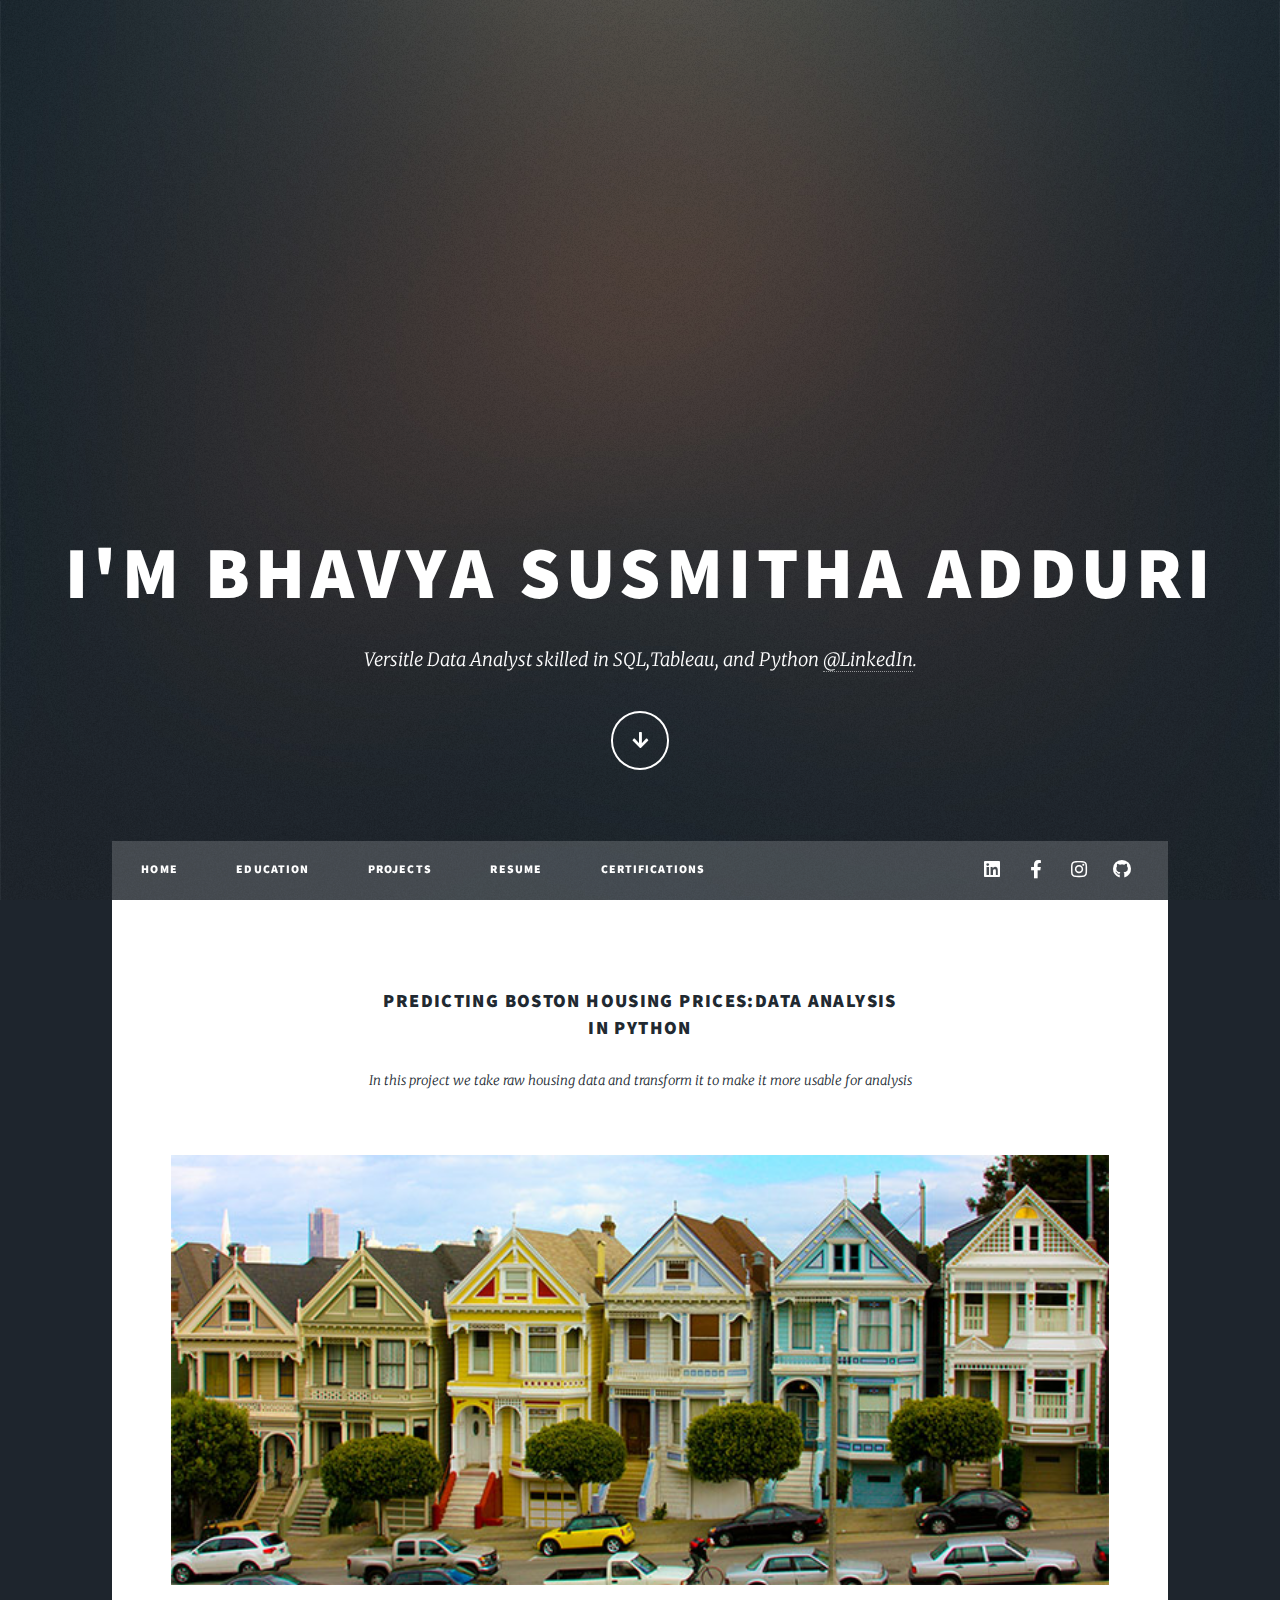
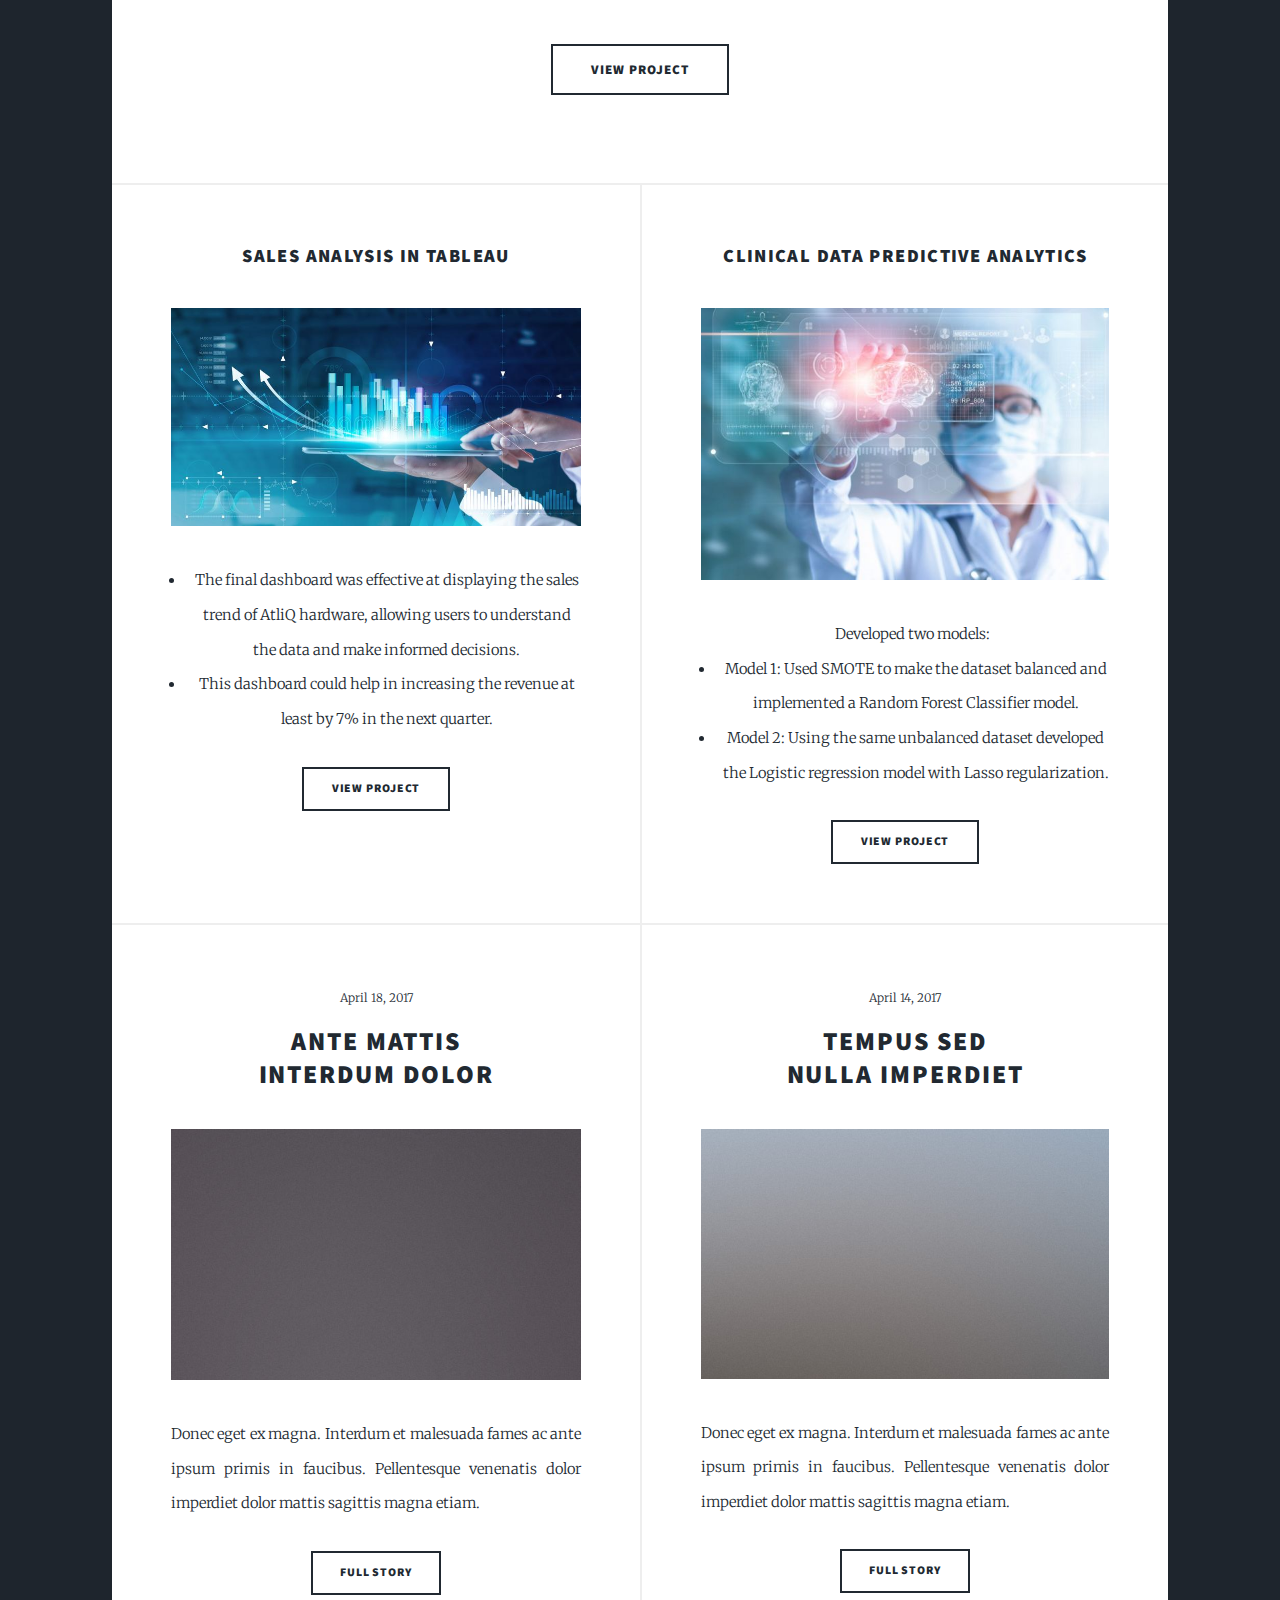
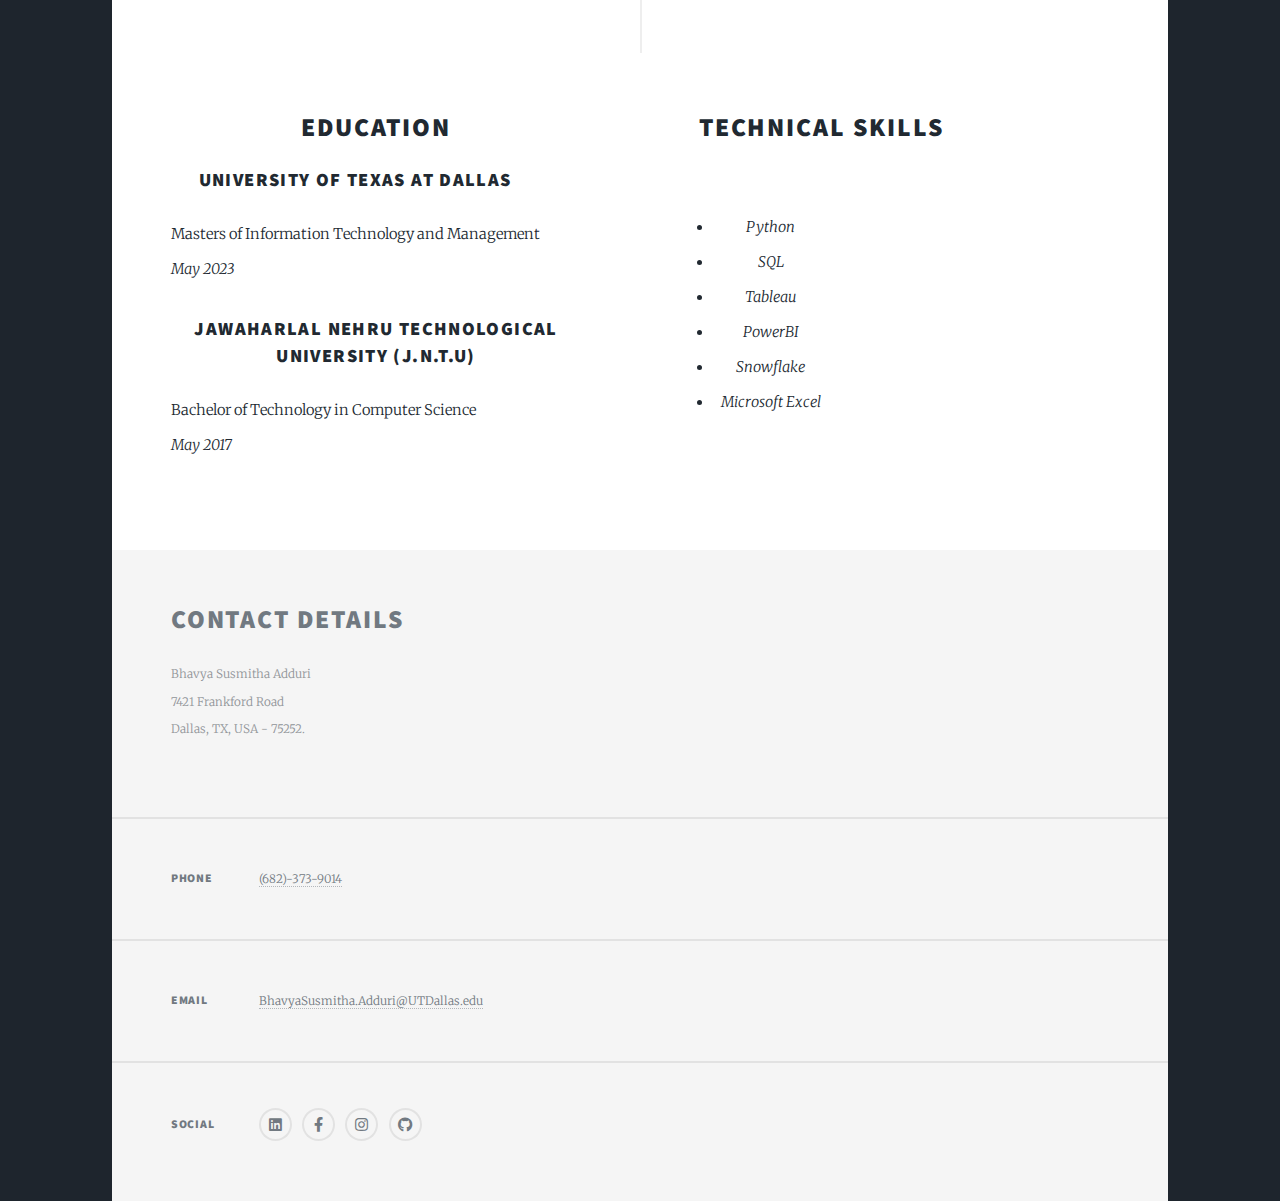
<file: index.html>
<!DOCTYPE HTML>
<!--
	Massively by HTML5 UP
	html5up.net | @ajlkn
	Free for personal and commercial use under the CCA 3.0 license (html5up.net/license)
-->
<html>
	<head>
		<title>Bhavya Susmitha</title>
		<meta charset="utf-8" />
		<meta name="viewport" content="width=device-width, initial-scale=1, user-scalable=no" />
		<link rel="stylesheet" href="assets/css/main.css" />
		<noscript><link rel="stylesheet" href="assets/css/noscript.css" /></noscript>
	</head>
	<body class="is-preload">

		<!-- Wrapper -->
			<div id="wrapper" class="fade-in">

				<!-- Intro -->
					<div id="intro">
						<h1>
						I'm Bhavya Susmitha Adduri</h1>
						<p>Versitle Data Analyst skilled in SQL,Tableau, and Python <a href="https://www.linkedin.com/in/bhavya-adduri/">@LinkedIn</a>.</p>
						<ul class="actions">
							<li><a href="#header" class="button icon solid solo fa-arrow-down scrolly">Continue</a></li>
						</ul>
					</div>

				<!-- Header -->
					<header id="header">
						<a href="index.html" class="logo">Bhavya Susmitha Adduri</a>

					</header>

				<!-- Nav -->
					<nav id="nav">
						<ul class="links">
							<li><a class="active" href="#intro">Home</a></li>
							<li><a class="active" href="#row education">Education</a></li>
							<li><a class="active" href="#main">Projects</a></li>
					
							<li><a class="active" href="images\Bhavya Susmitha Format Resume.pdf" target="_blank">Resume</a></li>
							<li><a class="active" href="#">Certifications</a></li>
							
							<!--<a href="" class="button" target="_blank"><i class="fa fa-download"></i>View Resume</a>-->
							

							
						</ul>
						<ul class="icons">
							<li><a href="https://www.linkedin.com/in/bhavya-adduri/" class="icon brands alt fa-linkedin"><span class="label">LinkedIn</span></a></li>
									<li><a href="#" class="icon brands alt fa-facebook-f"><span class="label">Facebook</span></a></li>
									<li><a href="#" class="icon brands alt fa-instagram"><span class="label">Instagram</span></a></li>
									<li><a href="https://github.com/BhavyaSusmitha" class="icon brands alt fa-github"><span class="label">GitHub</span></a></li>
						</ul>
					</nav>
					<!-- Resume Section
   ================================================== -->
   <section id="resume">

				<!-- Main -->
					<div id="main">

						<!-- Featured Post -->
							<article class="post featured">
								<header class="major">
									<div class="columns download">
										<!--<p>
										   <a href="images/Bhavya Susmitha Adduri Data Analyst.pdf" class="button" target="_blank"><i class="fa fa-download"></i>View Resume</a>
										</p>-->
									 </div>
								
									<h3><a href="https://github.com/BhavyaSusmitha/Boston-House-Predicition">Predicting Boston Housing Prices:Data Analysis
										<br>in Python</a></h3>
									<p>In this project we take raw housing data and transform it to make it more usable for analysis</p>
								</header>
								<a href="https://github.com/BhavyaSusmitha/Boston-House-Predicition" class="image main"><img src="images/housing.jpg" alt="" /></a>
								<ul class="actions special">
									<li><a href="https://github.com/BhavyaSusmitha/Boston-House-Predicition" class="button large">View Project</a></li>
								</ul>
							</article>
							
						<!-- Posts -->
							<section class="posts">
								<article>
									<header>
										
										<h3><a href="https://public.tableau.com/app/profile/bhavya.susmitha.adduri/viz/SalesPerformanceAnanlysis_16763888064420/MAP">Sales Analysis in Tableau
										</a></h3>
									</header>
									<a href="https://public.tableau.com/app/profile/bhavya.susmitha.adduri/viz/SalesPerformanceAnanlysis_16763888064420/MAP" class="image fit"><img src="images/sales.jpg" alt="" /></a>
									<ul><li>The final dashboard was effective at displaying the sales trend of AtliQ hardware, allowing users to understand 
										the data and make informed decisions.</li>
										<li>This dashboard could help in increasing the revenue at least by 7% in the next quarter.</li></ul>
									<ul class="actions special">
										<li><a href="https://public.tableau.com/app/profile/bhavya.susmitha.adduri/viz/SalesPerformanceAnanlysis_16763888064420/MAP" class="button">View Project</a></li>
									</ul>
								</article>
								<article>
									<header>
										
										<h3><a href="https://github.com/BhavyaSusmitha/Clinical_Data_Predictive_Analytics">Clinical Data Predictive Analytics<br />
										</a></h3>
									</header>
									<a href="https://github.com/BhavyaSusmitha/Clinical_Data_Predictive_Analytics" class="image fit"><img src="images/predictive-analytics.jpg" alt="" /></a>
									<ul>Developed two models: <li>Model 1: Used SMOTE to make the dataset balanced and implemented a Random Forest Classifier model.</li> 
										<li>Model 2: Using the same unbalanced dataset developed the Logistic regression model with Lasso regularization.</li></ul>
									<ul class="actions special">
										<li><a href="https://github.com/BhavyaSusmitha/Clinical_Data_Predictive_Analytics" class="button">View Project</a></li>
									</ul>
								</article>
								<article>
									<header>
										<span class="date">April 18, 2017</span>
										<h2><a href="#">Ante mattis<br />
										interdum dolor</a></h2>
									</header>
									<a href="#" class="image fit"><img src="images/pic04.jpg" alt="" /></a>
									<p>Donec eget ex magna. Interdum et malesuada fames ac ante ipsum primis in faucibus. Pellentesque venenatis dolor imperdiet dolor mattis sagittis magna etiam.</p>
									<ul class="actions special">
										<li><a href="#" class="button">Full Story</a></li>
									</ul>
								</article>
								<article>
									<header>
										<span class="date">April 14, 2017</span>
										<h2><a href="#">Tempus sed<br />
										nulla imperdiet</a></h2>
									</header>
									<a href="#" class="image fit"><img src="images/pic05.jpg" alt="" /></a>
									<p>Donec eget ex magna. Interdum et malesuada fames ac ante ipsum primis in faucibus. Pellentesque venenatis dolor imperdiet dolor mattis sagittis magna etiam.</p>
									<ul class="actions special">
										<li><a href="#" class="button">Full Story</a></li>
									</ul>
								</article>
								<!--<article>
									<header>
										<span class="date">April 11, 2017</span>
										<h2><a href="#">Odio magna<br />
										sed consectetur</a></h2>
									</header>
									<a href="#" class="image fit"><img src="images/pic06.jpg" alt="" /></a>
									<p>Donec eget ex magna. Interdum et malesuada fames ac ante ipsum primis in faucibus. Pellentesque venenatis dolor imperdiet dolor mattis sagittis magna etiam.</p>
									<ul class="actions special">
										<li><a href="#" class="button">Full Story</a></li>
									</ul>
								</article>
								<article>
									<header>
										<span class="date">April 7, 2017</span>
										<h2><a href="#">Augue lorem<br />
										primis vestibulum</a></h2>
									</header>
									<a href="#" class="image fit"><img src="images/pic07.jpg" alt="" /></a>
									<p>Donec eget ex magna. Interdum et malesuada fames ac ante ipsum primis in faucibus. Pellentesque venenatis dolor imperdiet dolor mattis sagittis magna etiam.</p>
									<ul class="actions special">
										<li><a href="#" class="button">Full Story</a></li>
									</ul>
								</article>
							
							</section>

						 Footer 
							<footer>
								<div class="pagination">
									<a href="#" class="previous">Prev</a>
									<a href="#" class="page active">1</a>
									<a href="#" class="page">2</a>
									<a href="#" class="page">3</a>
									<span class="extra">&hellip;</span>
									<a href="#" class="page">8</a>
									<a href="#" class="page">9</a>
									<a href="#" class="page">10</a>
									<a href="#" class="next">Next</a>
								</div>
							</footer>

					</div>-->
					<!-- Education
      ----------------------------------------------- -->
      <div id="row education">

		<div class="three columns header-col">
		   <h2><span>Education</span></h2>
		</div>

		<!--<div class="nine columns main-col">-->

		   <div class="row item">

			  <div class="twelve columns">

				 <h3> University Of Texas at Dallas</h3>
				 <p class="info">Masters of Information Technology and Management <span></span> 
					<br><em class="date">May 2023</em></p>

			 <!--   <p>
				 Some courses:  Algorithm design, Operating systems, Principles of database design, Human computer interaction,
				 Machine learning, Database management, Artificial intelligence
				 </p>-->

			  </div>

		   </div> <!-- item end -->

		   <div class="row item">

			  <div class="twelve columns">

				 <h3>Jawaharlal Nehru Technological University (J.N.T.U)</h3>
				 <p class="info">Bachelor of Technology in Computer Science <span></span> <br><em class="date">May 2017</em></p>

			   <!--  <p>
				 Some courses:  Design and analysis of algorithms, Compiler design, Data structures, Web development, Computer architecture,
				 Software engineeing
				 </p>-->

			  </div>

		   </div> <!-- item end -->

		</div> <!-- main-col end -->
		 <!-- Skills
      ----------------------------------------------- -->
      <div class="row skill">

		<div class="three columns header-col">
		   <h2><span>Technical skills</span></h>
		   <br>
		</div>

		<div class="nine columns main-col">

		   
			   <div class="bars">

				  <ul class="skills">
					   <li><span class="bar-expand level-four"></span><em>Python</em></li>
				 <li><span class="bar-expand level-four"></span><em>SQL</em></li>
				 <li><span class="bar-expand level-four"></span><em>Tableau</em></li>
				 <!--<li><span class="bar-expand level-three"></span><em>ReactJS</em></li>-->
				 <li><span class="bar-expand level-three"></span><em>PowerBI</em></li></li>
				 <li><span class="bar-expand level-three"></span><em>Snowflake</em></li></li>
					   <li><span class="bar-expand level-four"></span><em>Microsoft Excel</em></li>
				 
				   </ul>

			   </div><!-- end skill-bars -->

		   </div> <!-- main-col end -->

	 </div> <!-- End skills -->

	 </div> <!-- End Education -->
				<!-- Footer -->
					<footer id="footer">
						<section class="split contact">
							<section class="alt">
								
								<div class="row">

									<div class="columns contact-details">
					 
									   <h2>Contact Details</h2>
									   <p class="address">
												<span>Bhavya Susmitha Adduri</span><br>
												<span>7421 Frankford Road<br>
													  Dallas, TX, USA - 75252.
										  </span><br>
												
										  <!-- <span>anyone@website.com</span> -->
											</p>
					 
									</div>								
							</section>
							<section>
								<h3>Phone</h3>
								<p><a href="#">(682)-373-9014</a></p>
							</section>
							<section>
								<h3>Email</h3>
								<p><a href="#">BhavyaSusmitha.Adduri@UTDallas.edu</a></p>
							</section>
							<section>
								
								<h3>Social</h3>
								<ul class="icons alt">
									<li><a href="https://www.linkedin.com/in/bhavya-adduri/" class="icon brands alt fa-linkedin"><span class="label">LinkedIn</span></a></li>
									<li><a href="#" class="icon brands alt fa-facebook-f"><span class="label">Facebook</span></a></li>
									<li><a href="#" class="icon brands alt fa-instagram"><span class="label">Instagram</span></a></li>
									<li><a href="https://github.com/BhavyaSusmitha" class="icon brands alt fa-github"><span class="label">GitHub</span></a></li>
								</ul>
							</section>
						</section>
					</footer>

				

		<!-- Scripts -->
			<script src="assets/js/jquery.min.js"></script>
			<script src="assets/js/jquery.scrollex.min.js"></script>
			<script src="assets/js/jquery.scrolly.min.js"></script>
			<script src="assets/js/browser.min.js"></script>
			<script src="assets/js/breakpoints.min.js"></script>
			<script src="assets/js/util.js"></script>
			<script src="assets/js/main.js"></script>

	</body>
</html>
</file>
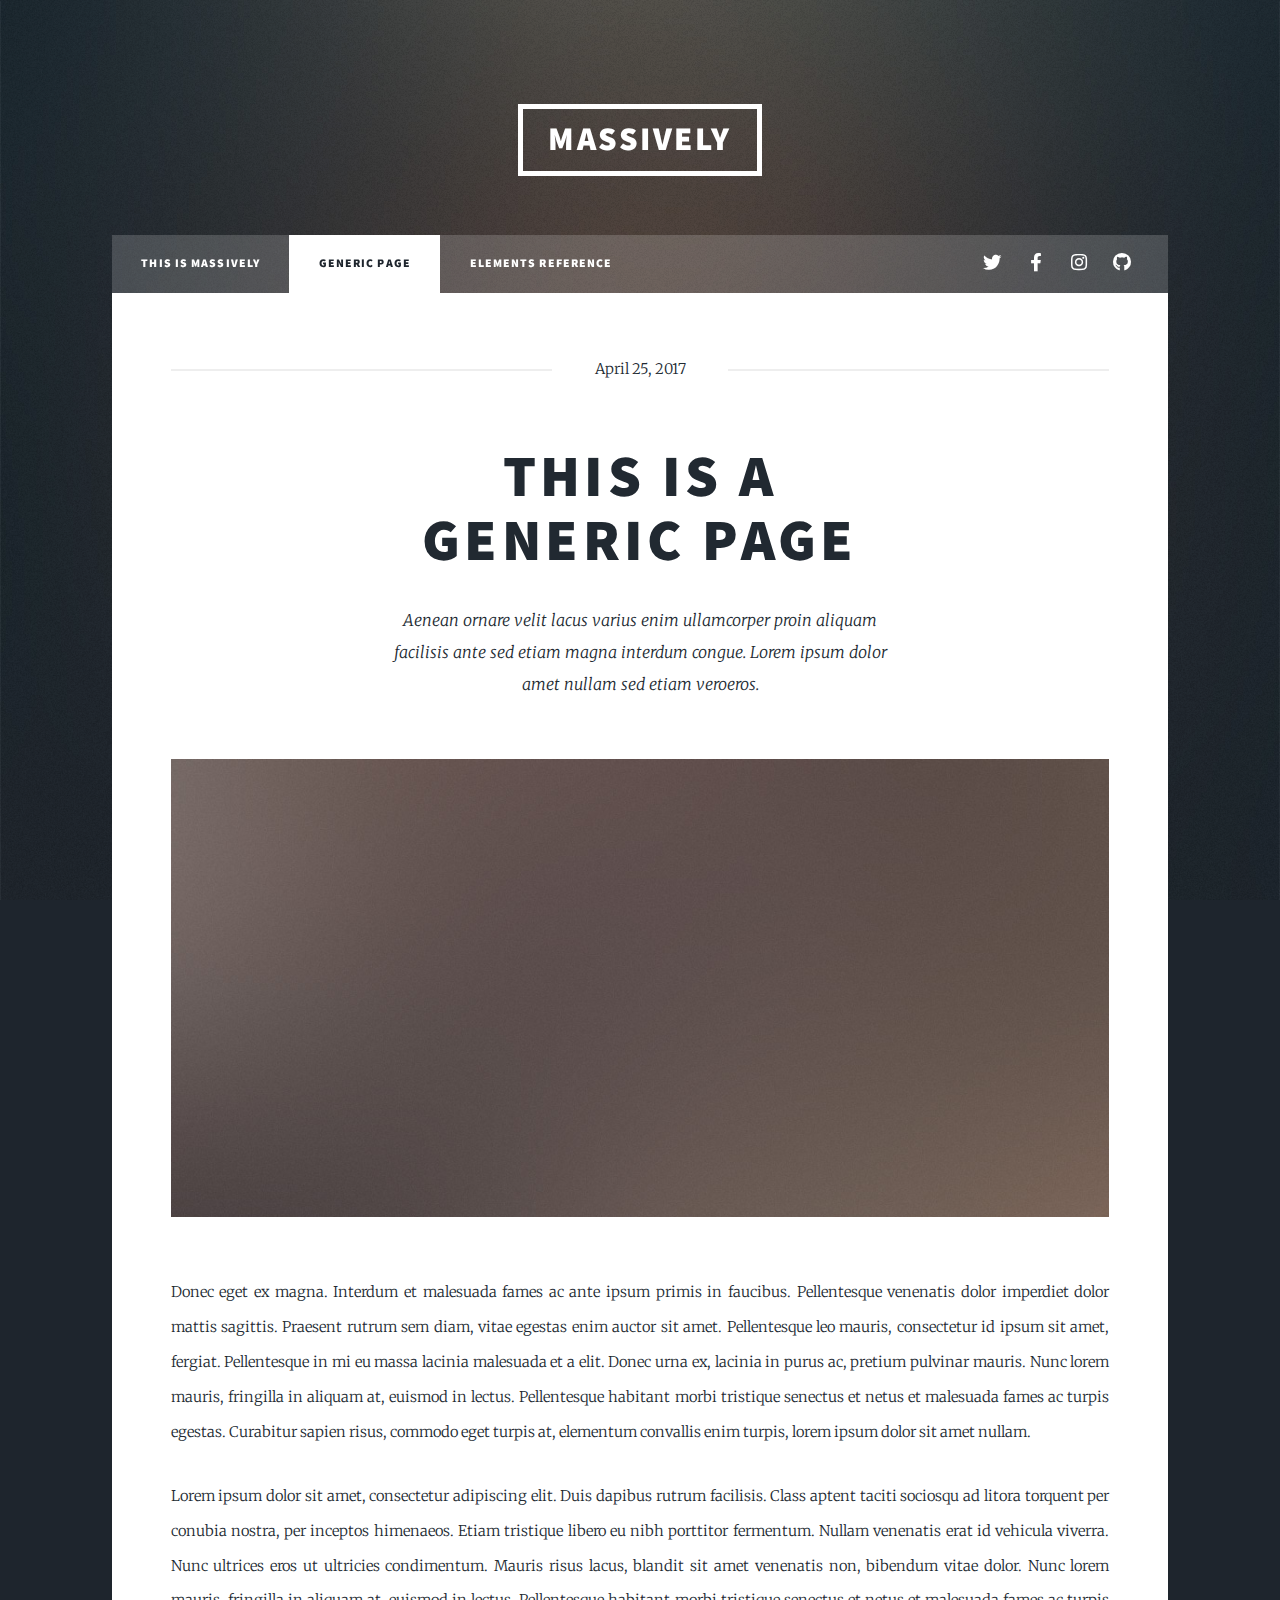
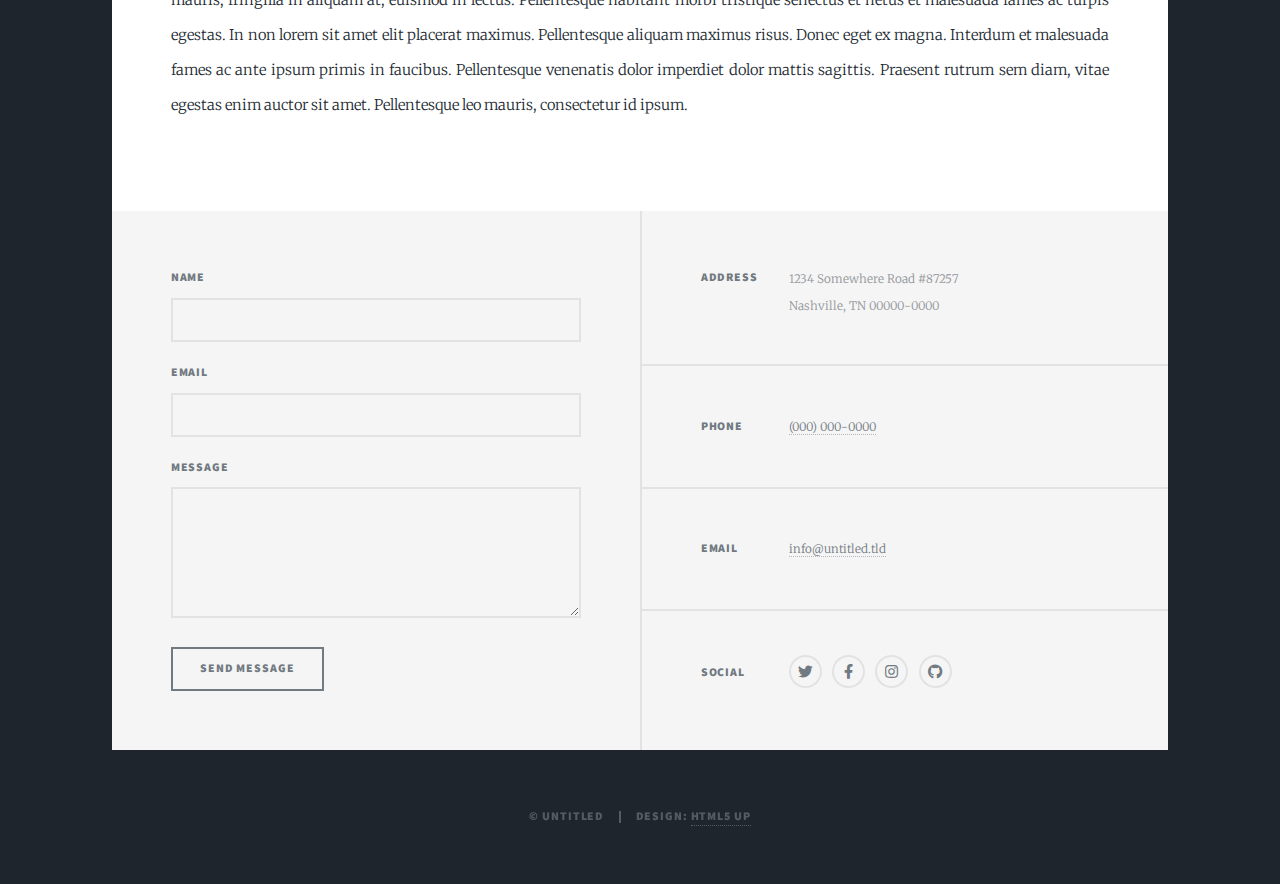
<file: generic.html>
<!DOCTYPE HTML>
<!--
	Massively by HTML5 UP
	html5up.net | @ajlkn
	Free for personal and commercial use under the CCA 3.0 license (html5up.net/license)
-->
<html>
	<head>
		<title>Generic Page - Massively by HTML5 UP</title>
		<meta charset="utf-8" />
		<meta name="viewport" content="width=device-width, initial-scale=1, user-scalable=no" />
		<link rel="stylesheet" href="assets/css/main.css" />
		<noscript><link rel="stylesheet" href="assets/css/noscript.css" /></noscript>
	</head>
	<body class="is-preload">

		<!-- Wrapper -->
			<div id="wrapper">

				<!-- Header -->
					<header id="header">
						<a href="index.html" class="logo">Massively</a>
					</header>

				<!-- Nav -->
					<nav id="nav">
						<ul class="links">
							<li><a href="index.html">This is Massively</a></li>
							<li class="active"><a href="generic.html">Generic Page</a></li>
							<li><a href="elements.html">Elements Reference</a></li>
						</ul>
						<ul class="icons">
							<li><a href="#" class="icon brands fa-twitter"><span class="label">Twitter</span></a></li>
							<li><a href="#" class="icon brands fa-facebook-f"><span class="label">Facebook</span></a></li>
							<li><a href="#" class="icon brands fa-instagram"><span class="label">Instagram</span></a></li>
							<li><a href="#" class="icon brands fa-github"><span class="label">GitHub</span></a></li>
						</ul>
					</nav>

				<!-- Main -->
					<div id="main">

						<!-- Post -->
							<section class="post">
								<header class="major">
									<span class="date">April 25, 2017</span>
									<h1>This is a<br />
									Generic Page</h1>
									<p>Aenean ornare velit lacus varius enim ullamcorper proin aliquam<br />
									facilisis ante sed etiam magna interdum congue. Lorem ipsum dolor<br />
									amet nullam sed etiam veroeros.</p>
								</header>
								<div class="image main"><img src="images/pic01.jpg" alt="" /></div>
								<p>Donec eget ex magna. Interdum et malesuada fames ac ante ipsum primis in faucibus. Pellentesque venenatis dolor imperdiet dolor mattis sagittis. Praesent rutrum sem diam, vitae egestas enim auctor sit amet. Pellentesque leo mauris, consectetur id ipsum sit amet, fergiat. Pellentesque in mi eu massa lacinia malesuada et a elit. Donec urna ex, lacinia in purus ac, pretium pulvinar mauris. Nunc lorem mauris, fringilla in aliquam at, euismod in lectus. Pellentesque habitant morbi tristique senectus et netus et malesuada fames ac turpis egestas. Curabitur sapien risus, commodo eget turpis at, elementum convallis enim turpis, lorem ipsum dolor sit amet nullam.</p>
								<p>Lorem ipsum dolor sit amet, consectetur adipiscing elit. Duis dapibus rutrum facilisis. Class aptent taciti sociosqu ad litora torquent per conubia nostra, per inceptos himenaeos. Etiam tristique libero eu nibh porttitor fermentum. Nullam venenatis erat id vehicula viverra. Nunc ultrices eros ut ultricies condimentum. Mauris risus lacus, blandit sit amet venenatis non, bibendum vitae dolor. Nunc lorem mauris, fringilla in aliquam at, euismod in lectus. Pellentesque habitant morbi tristique senectus et netus et malesuada fames ac turpis egestas. In non lorem sit amet elit placerat maximus. Pellentesque aliquam maximus risus. Donec eget ex magna. Interdum et malesuada fames ac ante ipsum primis in faucibus. Pellentesque venenatis dolor imperdiet dolor mattis sagittis. Praesent rutrum sem diam, vitae egestas enim auctor sit amet. Pellentesque leo mauris, consectetur id ipsum.</p>
							</section>

					</div>

				<!-- Footer -->
					<footer id="footer">
						<section>
							<form method="post" action="#">
								<div class="fields">
									<div class="field">
										<label for="name">Name</label>
										<input type="text" name="name" id="name" />
									</div>
									<div class="field">
										<label for="email">Email</label>
										<input type="text" name="email" id="email" />
									</div>
									<div class="field">
										<label for="message">Message</label>
										<textarea name="message" id="message" rows="3"></textarea>
									</div>
								</div>
								<ul class="actions">
									<li><input type="submit" value="Send Message" /></li>
								</ul>
							</form>
						</section>
						<section class="split contact">
							<section class="alt">
								<h3>Address</h3>
								<p>1234 Somewhere Road #87257<br />
								Nashville, TN 00000-0000</p>
							</section>
							<section>
								<h3>Phone</h3>
								<p><a href="#">(000) 000-0000</a></p>
							</section>
							<section>
								<h3>Email</h3>
								<p><a href="#">info@untitled.tld</a></p>
							</section>
							<section>
								<h3>Social</h3>
								<ul class="icons alt">
									<li><a href="#" class="icon brands alt fa-twitter"><span class="label">Twitter</span></a></li>
									<li><a href="#" class="icon brands alt fa-facebook-f"><span class="label">Facebook</span></a></li>
									<li><a href="#" class="icon brands alt fa-instagram"><span class="label">Instagram</span></a></li>
									<li><a href="#" class="icon brands alt fa-github"><span class="label">GitHub</span></a></li>
								</ul>
							</section>
						</section>
					</footer>

				<!-- Copyright -->
					<div id="copyright">
						<ul><li>&copy; Untitled</li><li>Design: <a href="https://html5up.net">HTML5 UP</a></li></ul>
					</div>

			</div>

		<!-- Scripts -->
			<script src="assets/js/jquery.min.js"></script>
			<script src="assets/js/jquery.scrollex.min.js"></script>
			<script src="assets/js/jquery.scrolly.min.js"></script>
			<script src="assets/js/browser.min.js"></script>
			<script src="assets/js/breakpoints.min.js"></script>
			<script src="assets/js/util.js"></script>
			<script src="assets/js/main.js"></script>

	</body>
</html>
</file>
<file: assets/css/main.css>
@import url(fontawesome-all.min.css);
@import url("https://fonts.googleapis.com/css?family=Merriweather:300,700,300italic,700italic|Source+Sans+Pro:900");

/*
	Massively by HTML5 UP
	html5up.net | @ajlkn
	Free for personal and commercial use under the CCA 3.0 license (html5up.net/license)
*/

html, body, div, span, applet, object,
iframe, h1, h2, h3, h4, h5, h6, p, blockquote,
pre, a, abbr, acronym, address, big, cite,
code, del, dfn, em, img, ins, kbd, q, s, samp,
small, strike, strong, sub, sup, tt, var, b,
u, i, center, dl, dt, dd, ol, ul, li, fieldset,
form, label, legend, table, caption, tbody,
tfoot, thead, tr, th, td, article, aside,
canvas, details, embed, figure, figcaption,
footer, header, hgroup, menu, nav, output, ruby,
section, summary, time, mark, audio, video {
	margin: 0;
	padding: 0;
	border: 0;
	font-size: 100%;
	font: inherit;
	vertical-align: baseline;}

article, aside, details, figcaption, figure,
footer, header, hgroup, menu, nav, section {
	display: block;}

body {
	line-height: 1;
}

ol, ul {
	list-style: none;
}

blockquote, q {
	quotes: none;
}

	blockquote:before, blockquote:after, q:before, q:after {
		content: '';
		content: none;
	}

table {
	border-collapse: collapse;
	border-spacing: 0;
}

body {
	-webkit-text-size-adjust: none;
}

mark {
	background-color: transparent;
	color: inherit;
}

input::-moz-focus-inner {
	border: 0;
	padding: 0;
}

input, select, textarea {
	-moz-appearance: none;
	-webkit-appearance: none;
	-ms-appearance: none;
	appearance: none;
}

/* Basic */

	@-ms-viewport {
		width: device-width;
	}

	body {
		-ms-overflow-style: scrollbar;
	}

	@media screen and (max-width: 480px) {

		html, body {
			min-width: 320px;
		}

	}

	html {
		box-sizing: border-box;
	}

	*, *:before, *:after {
		box-sizing: inherit;
	}

	body {
		background-color: #1e252d;
	}

		body.is-preload *, body.is-preload *:before, body.is-preload *:after {
			-moz-animation: none !important;
			-webkit-animation: none !important;
			-ms-animation: none !important;
			animation: none !important;
			-moz-transition: none !important;
			-webkit-transition: none !important;
			-ms-transition: none !important;
			transition: none !important;
		}

/* Type */

	html {
		font-size: 16pt;
	}

		@media screen and (max-width: 1680px) {

			html {
				font-size: 12pt;
			}

		}

		@media screen and (max-width: 1280px) {

			html {
				font-size: 11pt;
			}

		}

		@media screen and (max-width: 360px) {

			html {
				font-size: 10pt;
			}

		}

	body {
		color: #212931;
	}

	body, input, select, textarea {
		font-family: "Merriweather", Georgia, serif;
		font-weight: 300;
		font-size: 1rem;
		line-height: 2.375;
	}

	a {
		-moz-transition: color 0.2s ease-in-out, background-color 0.2s ease-in-out, border-color 0.2s ease-in-out, box-shadow 0.2s ease-in-out;
		-webkit-transition: color 0.2s ease-in-out, background-color 0.2s ease-in-out, border-color 0.2s ease-in-out, box-shadow 0.2s ease-in-out;
		-ms-transition: color 0.2s ease-in-out, background-color 0.2s ease-in-out, border-color 0.2s ease-in-out, box-shadow 0.2s ease-in-out;
		transition: color 0.2s ease-in-out, background-color 0.2s ease-in-out, border-color 0.2s ease-in-out, box-shadow 0.2s ease-in-out;
		border-bottom: dotted 1px;
		text-decoration: none;
	}

		a:hover {
			border-bottom-color: transparent;
		}

	strong, b {
		font-weight: 600;
	}

	em, i {
		font-style: italic;
	}

	p {
		text-align: justify;
		margin: 0 0 2rem 0;
	}

	h1, h2, h3, h4, h5, h6 {
		font-family: "Source Sans Pro", Helvetica, sans-serif;
		font-weight: 900;
		line-height: 1.5;
		letter-spacing: 0.075em;
		text-transform: uppercase;
		margin: 0 0 1rem 0;
	}

		h1 a, h2 a, h3 a, h4 a, h5 a, h6 a {
			border-bottom: 0;
			color: inherit;
			text-decoration: none;
		}

	h1 {
		font-size: 4rem;
		line-height: 1.1;
		margin: 0 0 2rem 0;
	}

	h2 {
		font-size: 1.75rem;
		line-height: 1.3;
		margin: 0 0 1.5rem 0;
	}

	h3 {
		font-size: 1.25rem;
		margin: 0 0 1.5rem 0;
	}

	h4 {
		font-size: 1rem;
	}

	h5 {
		font-size: 0.9rem;
	}

	h6 {
		font-size: 0.8rem;
	}

	sub {
		font-size: 0.8rem;
		position: relative;
		top: 0.5rem;
	}

	sup {
		font-size: 0.8rem;
		position: relative;
		top: -0.5rem;
	}

	blockquote {
		border-left: solid 4px;
		font-style: italic;
		margin: 0 0 2rem 0;
		padding: 0.5rem 0 0.5rem 2rem;
	}

	code {
		border: solid 2px;
		font-family: "Courier New", monospace;
		font-size: 0.9rem;
		margin: 0 0.25rem;
		padding: 0.25rem 0.65rem;
	}

	pre {
		-webkit-overflow-scrolling: touch;
		font-family: "Courier New", monospace;
		font-size: 0.9rem;
		margin: 0 0 2rem 0;
	}

		pre code {
			display: block;
			line-height: 1.75;
			padding: 1rem 1.5rem;
			overflow-x: auto;
		}

	hr {
		border: 0;
		border-bottom: solid 2px;
		margin: 3rem 0;
	}

		hr.major {
			margin: 5rem 0;
		}

	.align-left {
		text-align: left;
	}

	.align-center {
		text-align: center;
	}

	.align-right {
		text-align: right;
	}

	input, select, textarea {
		color: #212931;
	}

	a {
		color: #212931;
		border-bottom-color: rgba(33, 41, 49, 0.5);
	}

		a:hover {
			border-bottom-color: transparent;
			color: #18bfef !important;
		}

	strong, b {
		color: #212931;
	}

	h1, h2, h3, h4, h5, h6 {
		color: #212931;
	}

	blockquote {
		border-left-color: #eeeeee;
	}

	code {
		background: rgba(220, 220, 220, 0.25);
		border-color: #eeeeee;
	}

	hr {
		border-bottom-color: #eeeeee;
	}

/* Row */

	.row {
		display: flex;
		flex-wrap: wrap;
		box-sizing: border-box;
		align-items: stretch;
	}

		.row > * {
			box-sizing: border-box;
		}

		.row.gtr-uniform > * > :last-child {
			margin-bottom: 0;
		}

		.row.aln-left {
			justify-content: flex-start;
		}

		.row.aln-center {
			justify-content: center;
		}

		.row.aln-right {
			justify-content: flex-end;
		}

		.row.aln-top {
			align-items: flex-start;
		}

		.row.aln-middle {
			align-items: center;
		}

		.row.aln-bottom {
			align-items: flex-end;
		}

		.row > .imp {
			order: -1;
		}

		.row > .col-1 {
			width: 8.33333%;
		}

		.row > .off-1 {
			margin-left: 8.33333%;
		}

		.row > .col-2 {
			width: 16.66667%;
		}

		.row > .off-2 {
			margin-left: 16.66667%;
		}

		.row > .col-3 {
			width: 25%;
		}

		.row > .off-3 {
			margin-left: 25%;
		}

		.row > .col-4 {
			width: 33.33333%;
		}

		.row > .off-4 {
			margin-left: 33.33333%;
		}

		.row > .col-5 {
			width: 41.66667%;
		}

		.row > .off-5 {
			margin-left: 41.66667%;
		}

		.row > .col-6 {
			width: 50%;
		}

		.row > .off-6 {
			margin-left: 50%;
		}

		.row > .col-7 {
			width: 58.33333%;
		}

		.row > .off-7 {
			margin-left: 58.33333%;
		}

		.row > .col-8 {
			width: 66.66667%;
		}

		.row > .off-8 {
			margin-left: 66.66667%;
		}

		.row > .col-9 {
			width: 75%;
		}

		.row > .off-9 {
			margin-left: 75%;
		}

		.row > .col-10 {
			width: 83.33333%;
		}

		.row > .off-10 {
			margin-left: 83.33333%;
		}

		.row > .col-11 {
			width: 91.66667%;
		}

		.row > .off-11 {
			margin-left: 91.66667%;
		}

		.row > .col-12 {
			width: 100%;
		}

		.row > .off-12 {
			margin-left: 100%;
		}

		.row.gtr-0 {
			margin-top: 0;
			margin-left: 0rem;
		}

			.row.gtr-0 > * {
				padding: 0 0 0 0rem;
			}

			.row.gtr-0.gtr-uniform {
				margin-top: 0rem;
			}

				.row.gtr-0.gtr-uniform > * {
					padding-top: 0rem;
				}

		.row.gtr-25 {
			margin-top: 0;
			margin-left: -0.375rem;
		}

			.row.gtr-25 > * {
				padding: 0 0 0 0.375rem;
			}

			.row.gtr-25.gtr-uniform {
				margin-top: -0.375rem;
			}

				.row.gtr-25.gtr-uniform > * {
					padding-top: 0.375rem;
				}

		.row.gtr-50 {
			margin-top: 0;
			margin-left: -0.75rem;
		}

			.row.gtr-50 > * {
				padding: 0 0 0 0.75rem;
			}

			.row.gtr-50.gtr-uniform {
				margin-top: -0.75rem;
			}

				.row.gtr-50.gtr-uniform > * {
					padding-top: 0.75rem;
				}

		.row {
			margin-top: 0;
			margin-left: -1.5rem;
		}

			.row > * {
				padding: 0 0 0 1.5rem;
			}

			.row.gtr-uniform {
				margin-top: -1.5rem;
			}

				.row.gtr-uniform > * {
					padding-top: 1.5rem;
				}

		.row.gtr-150 {
			margin-top: 0;
			margin-left: -2.25rem;
		}

			.row.gtr-150 > * {
				padding: 0 0 0 2.25rem;
			}

			.row.gtr-150.gtr-uniform {
				margin-top: -2.25rem;
			}

				.row.gtr-150.gtr-uniform > * {
					padding-top: 2.25rem;
				}

		.row.gtr-200 {
			margin-top: 0;
			margin-left: -3rem;
		}

			.row.gtr-200 > * {
				padding: 0 0 0 3rem;
			}

			.row.gtr-200.gtr-uniform {
				margin-top: -3rem;
			}

				.row.gtr-200.gtr-uniform > * {
					padding-top: 3rem;
				}

		@media screen and (max-width: 1680px) {

			.row {
				display: flex;
				flex-wrap: wrap;
				box-sizing: border-box;
				align-items: stretch;
			}

				.row > * {
					box-sizing: border-box;
				}

				.row.gtr-uniform > * > :last-child {
					margin-bottom: 0;
				}

				.row.aln-left {
					justify-content: flex-start;
				}

				.row.aln-center {
					justify-content: center;
				}

				.row.aln-right {
					justify-content: flex-end;
				}

				.row.aln-top {
					align-items: flex-start;
				}

				.row.aln-middle {
					align-items: center;
				}

				.row.aln-bottom {
					align-items: flex-end;
				}

				.row > .imp-xlarge {
					order: -1;
				}

				.row > .col-1-xlarge {
					width: 8.33333%;
				}

				.row > .off-1-xlarge {
					margin-left: 8.33333%;
				}

				.row > .col-2-xlarge {
					width: 16.66667%;
				}

				.row > .off-2-xlarge {
					margin-left: 16.66667%;
				}

				.row > .col-3-xlarge {
					width: 25%;
				}

				.row > .off-3-xlarge {
					margin-left: 25%;
				}

				.row > .col-4-xlarge {
					width: 33.33333%;
				}

				.row > .off-4-xlarge {
					margin-left: 33.33333%;
				}

				.row > .col-5-xlarge {
					width: 41.66667%;
				}

				.row > .off-5-xlarge {
					margin-left: 41.66667%;
				}

				.row > .col-6-xlarge {
					width: 50%;
				}

				.row > .off-6-xlarge {
					margin-left: 50%;
				}

				.row > .col-7-xlarge {
					width: 58.33333%;
				}

				.row > .off-7-xlarge {
					margin-left: 58.33333%;
				}

				.row > .col-8-xlarge {
					width: 66.66667%;
				}

				.row > .off-8-xlarge {
					margin-left: 66.66667%;
				}

				.row > .col-9-xlarge {
					width: 75%;
				}

				.row > .off-9-xlarge {
					margin-left: 75%;
				}

				.row > .col-10-xlarge {
					width: 83.33333%;
				}

				.row > .off-10-xlarge {
					margin-left: 83.33333%;
				}

				.row > .col-11-xlarge {
					width: 91.66667%;
				}

				.row > .off-11-xlarge {
					margin-left: 91.66667%;
				}

				.row > .col-12-xlarge {
					width: 100%;
				}

				.row > .off-12-xlarge {
					margin-left: 100%;
				}

				.row.gtr-0 {
					margin-top: 0;
					margin-left: 0rem;
				}

					.row.gtr-0 > * {
						padding: 0 0 0 0rem;
					}

					.row.gtr-0.gtr-uniform {
						margin-top: 0rem;
					}

						.row.gtr-0.gtr-uniform > * {
							padding-top: 0rem;
						}

				.row.gtr-25 {
					margin-top: 0;
					margin-left: -0.375rem;
				}

					.row.gtr-25 > * {
						padding: 0 0 0 0.375rem;
					}

					.row.gtr-25.gtr-uniform {
						margin-top: -0.375rem;
					}

						.row.gtr-25.gtr-uniform > * {
							padding-top: 0.375rem;
						}

				.row.gtr-50 {
					margin-top: 0;
					margin-left: -0.75rem;
				}

					.row.gtr-50 > * {
						padding: 0 0 0 0.75rem;
					}

					.row.gtr-50.gtr-uniform {
						margin-top: -0.75rem;
					}

						.row.gtr-50.gtr-uniform > * {
							padding-top: 0.75rem;
						}

				.row {
					margin-top: 0;
					margin-left: -1.5rem;
				}

					.row > * {
						padding: 0 0 0 1.5rem;
					}

					.row.gtr-uniform {
						margin-top: -1.5rem;
					}

						.row.gtr-uniform > * {
							padding-top: 1.5rem;
						}

				.row.gtr-150 {
					margin-top: 0;
					margin-left: -2.25rem;
				}

					.row.gtr-150 > * {
						padding: 0 0 0 2.25rem;
					}

					.row.gtr-150.gtr-uniform {
						margin-top: -2.25rem;
					}

						.row.gtr-150.gtr-uniform > * {
							padding-top: 2.25rem;
						}

				.row.gtr-200 {
					margin-top: 0;
					margin-left: -3rem;
				}

					.row.gtr-200 > * {
						padding: 0 0 0 3rem;
					}

					.row.gtr-200.gtr-uniform {
						margin-top: -3rem;
					}

						.row.gtr-200.gtr-uniform > * {
							padding-top: 3rem;
						}

		}

		@media screen and (max-width: 1280px) {

			.row {
				display: flex;
				flex-wrap: wrap;
				box-sizing: border-box;
				align-items: stretch;
			}

				.row > * {
					box-sizing: border-box;
				}

				.row.gtr-uniform > * > :last-child {
					margin-bottom: 0;
				}

				.row.aln-left {
					justify-content: flex-start;
				}

				.row.aln-center {
					justify-content: center;
				}

				.row.aln-right {
					justify-content: flex-end;
				}

				.row.aln-top {
					align-items: flex-start;
				}

				.row.aln-middle {
					align-items: center;
				}

				.row.aln-bottom {
					align-items: flex-end;
				}

				.row > .imp-large {
					order: -1;
				}

				.row > .col-1-large {
					width: 8.33333%;
				}

				.row > .off-1-large {
					margin-left: 8.33333%;
				}

				.row > .col-2-large {
					width: 16.66667%;
				}

				.row > .off-2-large {
					margin-left: 16.66667%;
				}

				.row > .col-3-large {
					width: 25%;
				}

				.row > .off-3-large {
					margin-left: 25%;
				}

				.row > .col-4-large {
					width: 33.33333%;
				}

				.row > .off-4-large {
					margin-left: 33.33333%;
				}

				.row > .col-5-large {
					width: 41.66667%;
				}

				.row > .off-5-large {
					margin-left: 41.66667%;
				}

				.row > .col-6-large {
					width: 50%;
				}

				.row > .off-6-large {
					margin-left: 50%;
				}

				.row > .col-7-large {
					width: 58.33333%;
				}

				.row > .off-7-large {
					margin-left: 58.33333%;
				}

				.row > .col-8-large {
					width: 66.66667%;
				}

				.row > .off-8-large {
					margin-left: 66.66667%;
				}

				.row > .col-9-large {
					width: 75%;
				}

				.row > .off-9-large {
					margin-left: 75%;
				}

				.row > .col-10-large {
					width: 83.33333%;
				}

				.row > .off-10-large {
					margin-left: 83.33333%;
				}

				.row > .col-11-large {
					width: 91.66667%;
				}

				.row > .off-11-large {
					margin-left: 91.66667%;
				}

				.row > .col-12-large {
					width: 100%;
				}

				.row > .off-12-large {
					margin-left: 100%;
				}

				.row.gtr-0 {
					margin-top: 0;
					margin-left: 0rem;
				}

					.row.gtr-0 > * {
						padding: 0 0 0 0rem;
					}

					.row.gtr-0.gtr-uniform {
						margin-top: 0rem;
					}

						.row.gtr-0.gtr-uniform > * {
							padding-top: 0rem;
						}

				.row.gtr-25 {
					margin-top: 0;
					margin-left: -0.375rem;
				}

					.row.gtr-25 > * {
						padding: 0 0 0 0.375rem;
					}

					.row.gtr-25.gtr-uniform {
						margin-top: -0.375rem;
					}

						.row.gtr-25.gtr-uniform > * {
							padding-top: 0.375rem;
						}

				.row.gtr-50 {
					margin-top: 0;
					margin-left: -0.75rem;
				}

					.row.gtr-50 > * {
						padding: 0 0 0 0.75rem;
					}

					.row.gtr-50.gtr-uniform {
						margin-top: -0.75rem;
					}

						.row.gtr-50.gtr-uniform > * {
							padding-top: 0.75rem;
						}

				.row {
					margin-top: 0;
					margin-left: -1.5rem;
				}

					.row > * {
						padding: 0 0 0 1.5rem;
					}

					.row.gtr-uniform {
						margin-top: -1.5rem;
					}

						.row.gtr-uniform > * {
							padding-top: 1.5rem;
						}

				.row.gtr-150 {
					margin-top: 0;
					margin-left: -2.25rem;
				}

					.row.gtr-150 > * {
						padding: 0 0 0 2.25rem;
					}

					.row.gtr-150.gtr-uniform {
						margin-top: -2.25rem;
					}

						.row.gtr-150.gtr-uniform > * {
							padding-top: 2.25rem;
						}

				.row.gtr-200 {
					margin-top: 0;
					margin-left: -3rem;
				}

					.row.gtr-200 > * {
						padding: 0 0 0 3rem;
					}

					.row.gtr-200.gtr-uniform {
						margin-top: -3rem;
					}

						.row.gtr-200.gtr-uniform > * {
							padding-top: 3rem;
						}

		}

		@media screen and (max-width: 980px) {

			.row {
				display: flex;
				flex-wrap: wrap;
				box-sizing: border-box;
				align-items: stretch;
			}

				.row > * {
					box-sizing: border-box;
				}

				.row.gtr-uniform > * > :last-child {
					margin-bottom: 0;
				}

				.row.aln-left {
					justify-content: flex-start;
				}

				.row.aln-center {
					justify-content: center;
				}

				.row.aln-right {
					justify-content: flex-end;
				}

				.row.aln-top {
					align-items: flex-start;
				}

				.row.aln-middle {
					align-items: center;
				}

				.row.aln-bottom {
					align-items: flex-end;
				}

				.row > .imp-medium {
					order: -1;
				}

				.row > .col-1-medium {
					width: 8.33333%;
				}

				.row > .off-1-medium {
					margin-left: 8.33333%;
				}

				.row > .col-2-medium {
					width: 16.66667%;
				}

				.row > .off-2-medium {
					margin-left: 16.66667%;
				}

				.row > .col-3-medium {
					width: 25%;
				}

				.row > .off-3-medium {
					margin-left: 25%;
				}

				.row > .col-4-medium {
					width: 33.33333%;
				}

				.row > .off-4-medium {
					margin-left: 33.33333%;
				}

				.row > .col-5-medium {
					width: 41.66667%;
				}

				.row > .off-5-medium {
					margin-left: 41.66667%;
				}

				.row > .col-6-medium {
					width: 50%;
				}

				.row > .off-6-medium {
					margin-left: 50%;
				}

				.row > .col-7-medium {
					width: 58.33333%;
				}

				.row > .off-7-medium {
					margin-left: 58.33333%;
				}

				.row > .col-8-medium {
					width: 66.66667%;
				}

				.row > .off-8-medium {
					margin-left: 66.66667%;
				}

				.row > .col-9-medium {
					width: 75%;
				}

				.row > .off-9-medium {
					margin-left: 75%;
				}

				.row > .col-10-medium {
					width: 83.33333%;
				}

				.row > .off-10-medium {
					margin-left: 83.33333%;
				}

				.row > .col-11-medium {
					width: 91.66667%;
				}

				.row > .off-11-medium {
					margin-left: 91.66667%;
				}

				.row > .col-12-medium {
					width: 100%;
				}

				.row > .off-12-medium {
					margin-left: 100%;
				}

				.row.gtr-0 {
					margin-top: 0;
					margin-left: 0rem;
				}

					.row.gtr-0 > * {
						padding: 0 0 0 0rem;
					}

					.row.gtr-0.gtr-uniform {
						margin-top: 0rem;
					}

						.row.gtr-0.gtr-uniform > * {
							padding-top: 0rem;
						}

				.row.gtr-25 {
					margin-top: 0;
					margin-left: -0.375rem;
				}

					.row.gtr-25 > * {
						padding: 0 0 0 0.375rem;
					}

					.row.gtr-25.gtr-uniform {
						margin-top: -0.375rem;
					}

						.row.gtr-25.gtr-uniform > * {
							padding-top: 0.375rem;
						}

				.row.gtr-50 {
					margin-top: 0;
					margin-left: -0.75rem;
				}

					.row.gtr-50 > * {
						padding: 0 0 0 0.75rem;
					}

					.row.gtr-50.gtr-uniform {
						margin-top: -0.75rem;
					}

						.row.gtr-50.gtr-uniform > * {
							padding-top: 0.75rem;
						}

				.row {
					margin-top: 0;
					margin-left: -1.5rem;
				}

					.row > * {
						padding: 0 0 0 1.5rem;
					}

					.row.gtr-uniform {
						margin-top: -1.5rem;
					}

						.row.gtr-uniform > * {
							padding-top: 1.5rem;
						}

				.row.gtr-150 {
					margin-top: 0;
					margin-left: -2.25rem;
				}

					.row.gtr-150 > * {
						padding: 0 0 0 2.25rem;
					}

					.row.gtr-150.gtr-uniform {
						margin-top: -2.25rem;
					}

						.row.gtr-150.gtr-uniform > * {
							padding-top: 2.25rem;
						}

				.row.gtr-200 {
					margin-top: 0;
					margin-left: -3rem;
				}

					.row.gtr-200 > * {
						padding: 0 0 0 3rem;
					}

					.row.gtr-200.gtr-uniform {
						margin-top: -3rem;
					}

						.row.gtr-200.gtr-uniform > * {
							padding-top: 3rem;
						}

		}

		@media screen and (max-width: 736px) {

			.row {
				display: flex;
				flex-wrap: wrap;
				box-sizing: border-box;
				align-items: stretch;
			}

				.row > * {
					box-sizing: border-box;
				}

				.row.gtr-uniform > * > :last-child {
					margin-bottom: 0;
				}

				.row.aln-left {
					justify-content: flex-start;
				}

				.row.aln-center {
					justify-content: center;
				}

				.row.aln-right {
					justify-content: flex-end;
				}

				.row.aln-top {
					align-items: flex-start;
				}

				.row.aln-middle {
					align-items: center;
				}

				.row.aln-bottom {
					align-items: flex-end;
				}

				.row > .imp-small {
					order: -1;
				}

				.row > .col-1-small {
					width: 8.33333%;
				}

				.row > .off-1-small {
					margin-left: 8.33333%;
				}

				.row > .col-2-small {
					width: 16.66667%;
				}

				.row > .off-2-small {
					margin-left: 16.66667%;
				}

				.row > .col-3-small {
					width: 25%;
				}

				.row > .off-3-small {
					margin-left: 25%;
				}

				.row > .col-4-small {
					width: 33.33333%;
				}

				.row > .off-4-small {
					margin-left: 33.33333%;
				}

				.row > .col-5-small {
					width: 41.66667%;
				}

				.row > .off-5-small {
					margin-left: 41.66667%;
				}

				.row > .col-6-small {
					width: 50%;
				}

				.row > .off-6-small {
					margin-left: 50%;
				}

				.row > .col-7-small {
					width: 58.33333%;
				}

				.row > .off-7-small {
					margin-left: 58.33333%;
				}

				.row > .col-8-small {
					width: 66.66667%;
				}

				.row > .off-8-small {
					margin-left: 66.66667%;
				}

				.row > .col-9-small {
					width: 75%;
				}

				.row > .off-9-small {
					margin-left: 75%;
				}

				.row > .col-10-small {
					width: 83.33333%;
				}

				.row > .off-10-small {
					margin-left: 83.33333%;
				}

				.row > .col-11-small {
					width: 91.66667%;
				}

				.row > .off-11-small {
					margin-left: 91.66667%;
				}

				.row > .col-12-small {
					width: 100%;
				}

				.row > .off-12-small {
					margin-left: 100%;
				}

				.row.gtr-0 {
					margin-top: 0;
					margin-left: 0rem;
				}

					.row.gtr-0 > * {
						padding: 0 0 0 0rem;
					}

					.row.gtr-0.gtr-uniform {
						margin-top: 0rem;
					}

						.row.gtr-0.gtr-uniform > * {
							padding-top: 0rem;
						}

				.row.gtr-25 {
					margin-top: 0;
					margin-left: -0.375rem;
				}

					.row.gtr-25 > * {
						padding: 0 0 0 0.375rem;
					}

					.row.gtr-25.gtr-uniform {
						margin-top: -0.375rem;
					}

						.row.gtr-25.gtr-uniform > * {
							padding-top: 0.375rem;
						}

				.row.gtr-50 {
					margin-top: 0;
					margin-left: -0.75rem;
				}

					.row.gtr-50 > * {
						padding: 0 0 0 0.75rem;
					}

					.row.gtr-50.gtr-uniform {
						margin-top: -0.75rem;
					}

						.row.gtr-50.gtr-uniform > * {
							padding-top: 0.75rem;
						}

				.row {
					margin-top: 0;
					margin-left: -1.5rem;
				}

					.row > * {
						padding: 0 0 0 1.5rem;
					}

					.row.gtr-uniform {
						margin-top: -1.5rem;
					}

						.row.gtr-uniform > * {
							padding-top: 1.5rem;
						}

				.row.gtr-150 {
					margin-top: 0;
					margin-left: -2.25rem;
				}

					.row.gtr-150 > * {
						padding: 0 0 0 2.25rem;
					}

					.row.gtr-150.gtr-uniform {
						margin-top: -2.25rem;
					}

						.row.gtr-150.gtr-uniform > * {
							padding-top: 2.25rem;
						}

				.row.gtr-200 {
					margin-top: 0;
					margin-left: -3rem;
				}

					.row.gtr-200 > * {
						padding: 0 0 0 3rem;
					}

					.row.gtr-200.gtr-uniform {
						margin-top: -3rem;
					}

						.row.gtr-200.gtr-uniform > * {
							padding-top: 3rem;
						}

		}

		@media screen and (max-width: 480px) {

			.row {
				display: flex;
				flex-wrap: wrap;
				box-sizing: border-box;
				align-items: stretch;
			}

				.row > * {
					box-sizing: border-box;
				}

				.row.gtr-uniform > * > :last-child {
					margin-bottom: 0;
				}

				.row.aln-left {
					justify-content: flex-start;
				}

				.row.aln-center {
					justify-content: center;
				}

				.row.aln-right {
					justify-content: flex-end;
				}

				.row.aln-top {
					align-items: flex-start;
				}

				.row.aln-middle {
					align-items: center;
				}

				.row.aln-bottom {
					align-items: flex-end;
				}

				.row > .imp-xsmall {
					order: -1;
				}

				.row > .col-1-xsmall {
					width: 8.33333%;
				}

				.row > .off-1-xsmall {
					margin-left: 8.33333%;
				}

				.row > .col-2-xsmall {
					width: 16.66667%;
				}

				.row > .off-2-xsmall {
					margin-left: 16.66667%;
				}

				.row > .col-3-xsmall {
					width: 25%;
				}

				.row > .off-3-xsmall {
					margin-left: 25%;
				}

				.row > .col-4-xsmall {
					width: 33.33333%;
				}

				.row > .off-4-xsmall {
					margin-left: 33.33333%;
				}

				.row > .col-5-xsmall {
					width: 41.66667%;
				}

				.row > .off-5-xsmall {
					margin-left: 41.66667%;
				}

				.row > .col-6-xsmall {
					width: 50%;
				}

				.row > .off-6-xsmall {
					margin-left: 50%;
				}

				.row > .col-7-xsmall {
					width: 58.33333%;
				}

				.row > .off-7-xsmall {
					margin-left: 58.33333%;
				}

				.row > .col-8-xsmall {
					width: 66.66667%;
				}

				.row > .off-8-xsmall {
					margin-left: 66.66667%;
				}

				.row > .col-9-xsmall {
					width: 75%;
				}

				.row > .off-9-xsmall {
					margin-left: 75%;
				}

				.row > .col-10-xsmall {
					width: 83.33333%;
				}

				.row > .off-10-xsmall {
					margin-left: 83.33333%;
				}

				.row > .col-11-xsmall {
					width: 91.66667%;
				}

				.row > .off-11-xsmall {
					margin-left: 91.66667%;
				}

				.row > .col-12-xsmall {
					width: 100%;
				}

				.row > .off-12-xsmall {
					margin-left: 100%;
				}

				.row.gtr-0 {
					margin-top: 0;
					margin-left: 0rem;
				}

					.row.gtr-0 > * {
						padding: 0 0 0 0rem;
					}

					.row.gtr-0.gtr-uniform {
						margin-top: 0rem;
					}

						.row.gtr-0.gtr-uniform > * {
							padding-top: 0rem;
						}

				.row.gtr-25 {
					margin-top: 0;
					margin-left: -0.375rem;
				}

					.row.gtr-25 > * {
						padding: 0 0 0 0.375rem;
					}

					.row.gtr-25.gtr-uniform {
						margin-top: -0.375rem;
					}

						.row.gtr-25.gtr-uniform > * {
							padding-top: 0.375rem;
						}

				.row.gtr-50 {
					margin-top: 0;
					margin-left: -0.75rem;
				}

					.row.gtr-50 > * {
						padding: 0 0 0 0.75rem;
					}

					.row.gtr-50.gtr-uniform {
						margin-top: -0.75rem;
					}

						.row.gtr-50.gtr-uniform > * {
							padding-top: 0.75rem;
						}

				.row {
					margin-top: 0;
					margin-left: -1.5rem;
				}

					.row > * {
						padding: 0 0 0 1.5rem;
					}

					.row.gtr-uniform {
						margin-top: -1.5rem;
					}

						.row.gtr-uniform > * {
							padding-top: 1.5rem;
						}

				.row.gtr-150 {
					margin-top: 0;
					margin-left: -2.25rem;
				}

					.row.gtr-150 > * {
						padding: 0 0 0 2.25rem;
					}

					.row.gtr-150.gtr-uniform {
						margin-top: -2.25rem;
					}

						.row.gtr-150.gtr-uniform > * {
							padding-top: 2.25rem;
						}

				.row.gtr-200 {
					margin-top: 0;
					margin-left: -3rem;
				}

					.row.gtr-200 > * {
						padding: 0 0 0 3rem;
					}

					.row.gtr-200.gtr-uniform {
						margin-top: -3rem;
					}

						.row.gtr-200.gtr-uniform > * {
							padding-top: 3rem;
						}

		}

		@media screen and (max-width: 360px) {

			.row {
				display: flex;
				flex-wrap: wrap;
				box-sizing: border-box;
				align-items: stretch;
			}

				.row > * {
					box-sizing: border-box;
				}

				.row.gtr-uniform > * > :last-child {
					margin-bottom: 0;
				}

				.row.aln-left {
					justify-content: flex-start;
				}

				.row.aln-center {
					justify-content: center;
				}

				.row.aln-right {
					justify-content: flex-end;
				}

				.row.aln-top {
					align-items: flex-start;
				}

				.row.aln-middle {
					align-items: center;
				}

				.row.aln-bottom {
					align-items: flex-end;
				}

				.row > .imp-xxsmall {
					order: -1;
				}

				.row > .col-1-xxsmall {
					width: 8.33333%;
				}

				.row > .off-1-xxsmall {
					margin-left: 8.33333%;
				}

				.row > .col-2-xxsmall {
					width: 16.66667%;
				}

				.row > .off-2-xxsmall {
					margin-left: 16.66667%;
				}

				.row > .col-3-xxsmall {
					width: 25%;
				}

				.row > .off-3-xxsmall {
					margin-left: 25%;
				}

				.row > .col-4-xxsmall {
					width: 33.33333%;
				}

				.row > .off-4-xxsmall {
					margin-left: 33.33333%;
				}

				.row > .col-5-xxsmall {
					width: 41.66667%;
				}

				.row > .off-5-xxsmall {
					margin-left: 41.66667%;
				}

				.row > .col-6-xxsmall {
					width: 50%;
				}

				.row > .off-6-xxsmall {
					margin-left: 50%;
				}

				.row > .col-7-xxsmall {
					width: 58.33333%;
				}

				.row > .off-7-xxsmall {
					margin-left: 58.33333%;
				}

				.row > .col-8-xxsmall {
					width: 66.66667%;
				}

				.row > .off-8-xxsmall {
					margin-left: 66.66667%;
				}

				.row > .col-9-xxsmall {
					width: 75%;
				}

				.row > .off-9-xxsmall {
					margin-left: 75%;
				}

				.row > .col-10-xxsmall {
					width: 83.33333%;
				}

				.row > .off-10-xxsmall {
					margin-left: 83.33333%;
				}

				.row > .col-11-xxsmall {
					width: 91.66667%;
				}

				.row > .off-11-xxsmall {
					margin-left: 91.66667%;
				}

				.row > .col-12-xxsmall {
					width: 100%;
				}

				.row > .off-12-xxsmall {
					margin-left: 100%;
				}

				.row.gtr-0 {
					margin-top: 0;
					margin-left: 0rem;
				}

					.row.gtr-0 > * {
						padding: 0 0 0 0rem;
					}

					.row.gtr-0.gtr-uniform {
						margin-top: 0rem;
					}

						.row.gtr-0.gtr-uniform > * {
							padding-top: 0rem;
						}

				.row.gtr-25 {
					margin-top: 0;
					margin-left: -0.375rem;
				}

					.row.gtr-25 > * {
						padding: 0 0 0 0.375rem;
					}

					.row.gtr-25.gtr-uniform {
						margin-top: -0.375rem;
					}

						.row.gtr-25.gtr-uniform > * {
							padding-top: 0.375rem;
						}

				.row.gtr-50 {
					margin-top: 0;
					margin-left: -0.75rem;
				}

					.row.gtr-50 > * {
						padding: 0 0 0 0.75rem;
					}

					.row.gtr-50.gtr-uniform {
						margin-top: -0.75rem;
					}

						.row.gtr-50.gtr-uniform > * {
							padding-top: 0.75rem;
						}

				.row {
					margin-top: 0;
					margin-left: -1.5rem;
				}

					.row > * {
						padding: 0 0 0 1.5rem;
					}

					.row.gtr-uniform {
						margin-top: -1.5rem;
					}

						.row.gtr-uniform > * {
							padding-top: 1.5rem;
						}

				.row.gtr-150 {
					margin-top: 0;
					margin-left: -2.25rem;
				}

					.row.gtr-150 > * {
						padding: 0 0 0 2.25rem;
					}

					.row.gtr-150.gtr-uniform {
						margin-top: -2.25rem;
					}

						.row.gtr-150.gtr-uniform > * {
							padding-top: 2.25rem;
						}

				.row.gtr-200 {
					margin-top: 0;
					margin-left: -3rem;
				}

					.row.gtr-200 > * {
						padding: 0 0 0 3rem;
					}

					.row.gtr-200.gtr-uniform {
						margin-top: -3rem;
					}

						.row.gtr-200.gtr-uniform > * {
							padding-top: 3rem;
						}

		}

/* Box */

	.box {
		border: solid 2px;
		margin-bottom: 2rem;
		padding: 1.5rem;
	}

		.box > :last-child,
		.box > :last-child > :last-child,
		.box > :last-child > :last-child > :last-child {
			margin-bottom: 0;
		}

		.box.alt {
			border: 0;
			border-radius: 0;
			padding: 0;
		}

	.box {
		border-color: #eeeeee;
	}

/* Button */

	input[type="submit"],
	input[type="reset"],
	input[type="button"],
	button,
	.button {
		-moz-appearance: none;
		-webkit-appearance: none;
		-ms-appearance: none;
		appearance: none;
		-moz-transition: background-color 0.2s ease-in-out, box-shadow 0.2s ease-in-out, color 0.2s ease-in-out;
		-webkit-transition: background-color 0.2s ease-in-out, box-shadow 0.2s ease-in-out, color 0.2s ease-in-out;
		-ms-transition: background-color 0.2s ease-in-out, box-shadow 0.2s ease-in-out, color 0.2s ease-in-out;
		transition: background-color 0.2s ease-in-out, box-shadow 0.2s ease-in-out, color 0.2s ease-in-out;
		border: 0;
		border-radius: 0;
		cursor: pointer;
		display: inline-block;
		font-family: "Source Sans Pro", Helvetica, sans-serif;
		font-size: 0.8rem;
		font-weight: 900;
		letter-spacing: 0.075em;
		height: 3rem;
		line-height: 3rem;
		padding: 0 2rem;
		text-align: center;
		text-decoration: none;
		text-transform: uppercase;
		white-space: nowrap;
	}

		input[type="submit"].icon:before,
		input[type="reset"].icon:before,
		input[type="button"].icon:before,
		button.icon:before,
		.button.icon:before {
			margin-right: 0.5rem;
		}

		input[type="submit"].icon.solo,
		input[type="reset"].icon.solo,
		input[type="button"].icon.solo,
		button.icon.solo,
		.button.icon.solo {
			position: relative;
			width: 4rem;
			height: 4rem;
			line-height: 4rem;
			border-radius: 4rem;
			text-indent: 4rem;
			overflow: hidden;
			padding: 0;
			white-space: nowrap;
		}

			input[type="submit"].icon.solo:before,
			input[type="reset"].icon.solo:before,
			input[type="button"].icon.solo:before,
			button.icon.solo:before,
			.button.icon.solo:before {
				position: absolute;
				display: block;
				top: 0;
				left: 0;
				width: inherit;
				height: inherit;
				line-height: inherit;
				font-size: 1.25rem;
				margin-right: 0;
				text-align: center;
				text-indent: 0;
			}

		input[type="submit"].fit,
		input[type="reset"].fit,
		input[type="button"].fit,
		button.fit,
		.button.fit {
			width: 100%;
		}

		input[type="submit"].small,
		input[type="reset"].small,
		input[type="button"].small,
		button.small,
		.button.small {
			font-size: 0.7rem;
			height: 2.5rem;
			line-height: 2.5rem;
			padding: 0 1.5rem;
		}

		input[type="submit"].large,
		input[type="reset"].large,
		input[type="button"].large,
		button.large,
		.button.large {
			font-size: 0.9rem;
			height: 3.5rem;
			line-height: 3.5rem;
			padding: 0 2.75rem;
		}

		@media screen and (max-width: 980px) {

			input[type="submit"],
			input[type="reset"],
			input[type="button"],
			button,
			.button {
				font-size: 0.9rem;
				height: 3.25rem;
				line-height: 3.25rem;
			}

				input[type="submit"].large,
				input[type="reset"].large,
				input[type="button"].large,
				button.large,
				.button.large {
					font-size: 1rem;
					height: 3.75rem;
					line-height: 3.75rem;
				}

		}

		input[type="submit"].disabled, input[type="submit"]:disabled,
		input[type="reset"].disabled,
		input[type="reset"]:disabled,
		input[type="button"].disabled,
		input[type="button"]:disabled,
		button.disabled,
		button:disabled,
		.button.disabled,
		.button:disabled {
			pointer-events: none;
			opacity: 0.25;
		}

	input[type="submit"],
	input[type="reset"],
	input[type="button"],
	button,
	.button {
		background-color: transparent;
		box-shadow: inset 0 0 0 2px #212931;
		color: #212931 !important;
	}

		input[type="submit"]:hover,
		input[type="reset"]:hover,
		input[type="button"]:hover,
		button:hover,
		.button:hover {
			box-shadow: inset 0 0 0 2px #18bfef;
			color: #18bfef !important;
		}

		input[type="submit"].primary,
		input[type="reset"].primary,
		input[type="button"].primary,
		button.primary,
		.button.primary {
			background-color: #212931;
			box-shadow: none;
			color: #ffffff !important;
		}

			input[type="submit"].primary:hover,
			input[type="reset"].primary:hover,
			input[type="button"].primary:hover,
			button.primary:hover,
			.button.primary:hover {
				background-color: #18bfef;
			}

/* Form */

	form {
		margin: 0 0 2rem 0;
	}

		form > :last-child {
			margin-bottom: 0;
		}

		form > .fields {
			display: -moz-flex;
			display: -webkit-flex;
			display: -ms-flex;
			display: flex;
			-moz-flex-wrap: wrap;
			-webkit-flex-wrap: wrap;
			-ms-flex-wrap: wrap;
			flex-wrap: wrap;
			width: calc(100% + 3rem);
			margin: -1.5rem 0 2rem -1.5rem;
		}

			form > .fields > .field {
				-moz-flex-grow: 0;
				-webkit-flex-grow: 0;
				-ms-flex-grow: 0;
				flex-grow: 0;
				-moz-flex-shrink: 0;
				-webkit-flex-shrink: 0;
				-ms-flex-shrink: 0;
				flex-shrink: 0;
				padding: 1.5rem 0 0 1.5rem;
				width: calc(100% - 1.5rem);
			}

				form > .fields > .field.half {
					width: calc(50% - 0.75rem);
				}

				form > .fields > .field.third {
					width: calc(100%/3 - 0.5rem);
				}

				form > .fields > .field.quarter {
					width: calc(25% - 0.375rem);
				}

		@media screen and (max-width: 480px) {

			form > .fields {
				width: calc(100% + 3rem);
				margin: -1.5rem 0 2rem -1.5rem;
			}

				form > .fields > .field {
					padding: 1.5rem 0 0 1.5rem;
					width: calc(100% - 1.5rem);
				}

					form > .fields > .field.half {
						width: calc(100% - 1.5rem);
					}

					form > .fields > .field.third {
						width: calc(100% - 1.5rem);
					}

					form > .fields > .field.quarter {
						width: calc(100% - 1.5rem);
					}

		}

	label {
		display: block;
		font-family: "Source Sans Pro", Helvetica, sans-serif;
		font-weight: 900;
		line-height: 1.5;
		letter-spacing: 0.075em;
		font-size: 0.8rem;
		text-transform: uppercase;
		margin: 0 0 0.75rem 0;
	}

		@media screen and (max-width: 980px) {

			label {
				font-size: 0.9rem;
			}

		}

	input[type="text"],
	input[type="password"],
	input[type="email"],
	select,
	textarea {
		-moz-appearance: none;
		-webkit-appearance: none;
		-ms-appearance: none;
		appearance: none;
		background: transparent;
		border-radius: 0;
		border: solid 2px;
		color: inherit;
		display: block;
		outline: 0;
		padding: 0 1rem;
		text-decoration: none;
		width: 100%;
	}

		input[type="text"]:invalid,
		input[type="password"]:invalid,
		input[type="email"]:invalid,
		select:invalid,
		textarea:invalid {
			box-shadow: none;
		}

	select {
		background-size: 1.25rem;
		background-repeat: no-repeat;
		background-position: calc(100% - 1rem) center;
		height: 3rem;
		padding-right: 3rem;
		text-overflow: ellipsis;
	}

		select:focus::-ms-value {
			background-color: transparent;
		}

		select::-ms-expand {
			display: none;
		}

	input[type="text"],
	input[type="password"],
	input[type="email"],
	select {
		height: 3rem;
	}

	textarea {
		padding: 0.75rem 1rem;
	}

	input[type="checkbox"],
	input[type="radio"] {
		-moz-appearance: none;
		-webkit-appearance: none;
		-ms-appearance: none;
		appearance: none;
		display: block;
		float: left;
		margin-right: -2rem;
		opacity: 0;
		width: 1rem;
		z-index: -1;
	}

		input[type="checkbox"] + label,
		input[type="radio"] + label {
			text-decoration: none;
			cursor: pointer;
			display: inline-block;
			font-size: 1rem;
			letter-spacing: 0;
			font-family: "Merriweather", Georgia, serif;
			text-transform: none;
			font-weight: 300;
			padding-left: 2.8rem;
			padding-right: 1rem;
			position: relative;
		}

			input[type="checkbox"] + label:before,
			input[type="radio"] + label:before {
				-moz-osx-font-smoothing: grayscale;
				-webkit-font-smoothing: antialiased;
				display: inline-block;
				font-style: normal;
				font-variant: normal;
				text-rendering: auto;
				line-height: 1;
				text-transform: none !important;
				font-family: 'Font Awesome 5 Free';
				font-weight: 900;
			}

			input[type="checkbox"] + label:before,
			input[type="radio"] + label:before {
				border-radius: 0;
				border: solid 2px;
				content: '';
				display: inline-block;
				font-size: 0.8rem;
				height: 1.8rem;
				left: 0;
				line-height: 1.65rem;
				position: absolute;
				text-align: center;
				top: -0.125rem;
				width: 1.8rem;
			}

		input[type="checkbox"]:checked + label:before,
		input[type="radio"]:checked + label:before {
			content: '\f00c';
		}

	input[type="checkbox"] + label:before {
		border-radius: 0;
	}

	input[type="radio"] + label:before {
		border-radius: 100%;
	}

	::-webkit-input-placeholder {
		opacity: 1.0;
	}

	:-moz-placeholder {
		opacity: 1.0;
	}

	::-moz-placeholder {
		opacity: 1.0;
	}

	:-ms-input-placeholder {
		opacity: 1.0;
	}

	label {
		color: #212931;
	}

	input[type="text"],
	input[type="password"],
	input[type="email"],
	select,
	textarea {
		border-color: #eeeeee;
	}

		input[type="text"]:focus,
		input[type="password"]:focus,
		input[type="email"]:focus,
		select:focus,
		textarea:focus {
			border-color: #18bfef;
		}

	select {
		background-image: url("data:image/svg+xml;charset=utf8,%3Csvg xmlns='http://www.w3.org/2000/svg' width='40' height='40' preserveAspectRatio='none' viewBox='0 0 40 40'%3E%3Cpath d='M9.4,12.3l10.4,10.4l10.4-10.4c0.2-0.2,0.5-0.4,0.9-0.4c0.3,0,0.6,0.1,0.9,0.4l3.3,3.3c0.2,0.2,0.4,0.5,0.4,0.9 c0,0.4-0.1,0.6-0.4,0.9L20.7,31.9c-0.2,0.2-0.5,0.4-0.9,0.4c-0.3,0-0.6-0.1-0.9-0.4L4.3,17.3c-0.2-0.2-0.4-0.5-0.4-0.9 c0-0.4,0.1-0.6,0.4-0.9l3.3-3.3c0.2-0.2,0.5-0.4,0.9-0.4S9.1,12.1,9.4,12.3z' fill='%23eeeeee' /%3E%3C/svg%3E");
	}

		select option {
			background-color: #ffffff;
			color: #212931;
		}

	.select-wrapper:before {
		color: #eeeeee;
	}

	input[type="checkbox"] + label,
	input[type="radio"] + label {
		color: #212931;
	}

		input[type="checkbox"] + label:before,
		input[type="radio"] + label:before {
			border-color: #eeeeee;
		}

	input[type="checkbox"]:checked + label:before,
	input[type="radio"]:checked + label:before {
		background-color: #212931;
		border-color: #212931;
		color: #ffffff;
	}

	input[type="checkbox"]:focus + label:before,
	input[type="radio"]:focus + label:before {
		border-color: #18bfef;
	}

	::-webkit-input-placeholder {
		color: #909498 !important;
	}

	:-moz-placeholder {
		color: #909498 !important;
	}

	::-moz-placeholder {
		color: #909498 !important;
	}

	:-ms-input-placeholder {
		color: #909498 !important;
	}

	.formerize-placeholder {
		color: #909498 !important;
	}

/* Icon */

	.icon {
		text-decoration: none;
		border-bottom: none;
		position: relative;
	}

		.icon:before {
			-moz-osx-font-smoothing: grayscale;
			-webkit-font-smoothing: antialiased;
			display: inline-block;
			font-style: normal;
			font-variant: normal;
			text-rendering: auto;
			line-height: 1;
			text-transform: none !important;
			font-family: 'Font Awesome 5 Free';
			font-weight: 400;
		}

		.icon > .label {
			display: none;
		}

		.icon:before {
			line-height: inherit;
		}

		.icon.solid:before {
			font-weight: 900;
		}

		.icon.brands:before {
			font-family: 'Font Awesome 5 Brands';
		}

/* Image */

	.image {
		border: 0;
		display: inline-block;
		position: relative;
	}

		.image img {
			display: block;
		}

		.image.left, .image.right {
			max-width: 40%;
		}

			.image.left img, .image.right img {
				width: 100%;
			}

		.image.left {
			float: left;
			margin: 0 2rem 2rem 0;
			top: 0.75rem;
		}

		.image.right {
			float: right;
			margin: 0 0 2rem 2rem;
			top: 0.75rem;
		}

		.image.fit {
			display: block;
			margin: 2.5rem 0;
			width: 100%;
		}

			.image.fit:first-child {
				margin-top: 0;
			}

			.image.fit img {
				width: 100%;
			}

		.image.main {
			display: block;
			margin: 4rem 0;
			width: 100%;
		}

			.image.main:first-child {
				margin-top: 0;
			}

			.image.main img {
				width: 100%;
			}

		@media screen and (max-width: 736px) {

			.image.fit {
				margin: 2rem 0;
			}

			.image.main {
				margin: 2rem 0;
			}

		}

	a.image {
		overflow: hidden;
	}

		a.image img {
			-moz-transition: -moz-transform 0.2s ease-out;
			-webkit-transition: -webkit-transform 0.2s ease-out;
			-ms-transition: -ms-transform 0.2s ease-out;
			transition: transform 0.2s ease-out;
		}

		a.image:hover img {
			-moz-transform: scale(1.05);
			-webkit-transform: scale(1.05);
			-ms-transform: scale(1.05);
			transform: scale(1.05);
		}

/* Actions */

	ul.actions {
		display: -moz-flex;
		display: -webkit-flex;
		display: -ms-flex;
		display: flex;
		cursor: default;
		list-style: none;
		margin-left: -1rem;
		padding-left: 0;
	}

		ul.actions li {
			padding: 0 0 0 1rem;
			vertical-align: middle;
		}

		ul.actions.special {
			-moz-justify-content: center;
			-webkit-justify-content: center;
			-ms-justify-content: center;
			justify-content: center;
			width: 100%;
			margin-left: 0;
		}

			ul.actions.special li:first-child {
				padding-left: 0;
			}

		ul.actions.stacked {
			-moz-flex-direction: column;
			-webkit-flex-direction: column;
			-ms-flex-direction: column;
			flex-direction: column;
			margin-left: 0;
		}

			ul.actions.stacked li {
				padding: 1.3rem 0 0 0;
			}

				ul.actions.stacked li:first-child {
					padding-top: 0;
				}

		ul.actions.fit {
			width: calc(100% + 1rem);
		}

			ul.actions.fit li {
				-moz-flex-grow: 1;
				-webkit-flex-grow: 1;
				-ms-flex-grow: 1;
				flex-grow: 1;
				-moz-flex-shrink: 1;
				-webkit-flex-shrink: 1;
				-ms-flex-shrink: 1;
				flex-shrink: 1;
				width: 100%;
			}

				ul.actions.fit li > * {
					width: 100%;
				}

			ul.actions.fit.stacked {
				width: 100%;
			}

		@media screen and (max-width: 480px) {

			ul.actions:not(.fixed) {
				-moz-flex-direction: column;
				-webkit-flex-direction: column;
				-ms-flex-direction: column;
				flex-direction: column;
				margin-left: 0;
				width: 100% !important;
			}

				ul.actions:not(.fixed) li {
					-moz-flex-grow: 1;
					-webkit-flex-grow: 1;
					-ms-flex-grow: 1;
					flex-grow: 1;
					-moz-flex-shrink: 1;
					-webkit-flex-shrink: 1;
					-ms-flex-shrink: 1;
					flex-shrink: 1;
					padding: 1rem 0 0 0;
					text-align: center;
					width: 100%;
				}

					ul.actions:not(.fixed) li > * {
						width: 100%;
					}

					ul.actions:not(.fixed) li:first-child {
						padding-top: 0;
					}

					ul.actions:not(.fixed) li input[type="submit"],
					ul.actions:not(.fixed) li input[type="reset"],
					ul.actions:not(.fixed) li input[type="button"],
					ul.actions:not(.fixed) li button,
					ul.actions:not(.fixed) li .button {
						width: 100%;
					}

						ul.actions:not(.fixed) li input[type="submit"].icon:before,
						ul.actions:not(.fixed) li input[type="reset"].icon:before,
						ul.actions:not(.fixed) li input[type="button"].icon:before,
						ul.actions:not(.fixed) li button.icon:before,
						ul.actions:not(.fixed) li .button.icon:before {
							margin-left: -0.5rem;
						}

		}

/* Icons */

	ul.icons {
		cursor: default;
		list-style: none;
		padding-left: 0;
	}

		ul.icons li {
			display: inline-block;
			padding: 0 0.5rem 0 0;
			vertical-align: middle;
		}

			ul.icons li:last-child {
				padding-right: 0;
			}

			ul.icons li .icon:before {
				width: 2.25rem;
				height: 2.25rem;
				line-height: 2.25rem;
				display: inline-block;
				text-align: center;
				border-radius: 100%;
				font-size: 1.25rem;
			}

		ul.icons.alt li .icon:before {
			-moz-transition: color 0.2s ease-in-out, background-color 0.2s ease-in-out, border-color 0.2s ease-in-out, box-shadow 0.2s ease-in-out;
			-webkit-transition: color 0.2s ease-in-out, background-color 0.2s ease-in-out, border-color 0.2s ease-in-out, box-shadow 0.2s ease-in-out;
			-ms-transition: color 0.2s ease-in-out, background-color 0.2s ease-in-out, border-color 0.2s ease-in-out, box-shadow 0.2s ease-in-out;
			transition: color 0.2s ease-in-out, background-color 0.2s ease-in-out, border-color 0.2s ease-in-out, box-shadow 0.2s ease-in-out;
			font-size: 1rem;
		}

/* List */

	ol {
		list-style: decimal;
		margin: 0 0 2rem 0;
		padding-left: 1.25rem;
	}

		ol li {
			padding-left: 0.25rem;
		}

	ul {
		list-style: disc;
		margin: 0 0 2rem 0;
		padding-left: 1rem;
	}

		ul li {
			padding-left: 0.5rem;
		}

		ul.divided {
			list-style: none;
			padding-left: 0;
		}

			ul.divided li {
				border-top: solid 1px;
				padding: 0.5rem 0;
			}

				ul.divided li:first-child {
					border-top: 0;
					padding-top: 0;
				}

	dl {
		margin: 0 0 2rem 0;
	}

		dl dt {
			display: block;
			font-weight: 600;
			margin: 0 0 1rem 0;
		}

		dl dd {
			margin-left: 2rem;
		}

	ul.divided li {
		border-top-color: #eeeeee;
	}

	ul.icons li a.icon:hover:before {
		color: #18bfef;
	}

	ul.icons.alt li .icon:before {
		box-shadow: inset 0 0 0 2px #eeeeee;
	}

	ul.icons.alt li a.icon:hover:before {
		box-shadow: inset 0 0 0 2px #18bfef;
	}

/* Section/Article */

	section.special, article.special {
		text-align: center;
	}

	header {
		cursor: default;
	}

		header > .date {
			display: block;
			font-size: 0.8rem;
			height: 1;
			margin: 0 0 1rem 0;
			position: relative;
		}

		header > p {
			font-style: italic;
		}

		header > h1 + p {
			font-size: 1.1rem;
			margin-top: -0.5rem;
			line-height: 2;
		}

		header > h2 + p {
			font-size: 1rem;
			margin-top: -0.75rem;
		}

		header > h3 + p {
			font-size: 0.9rem;
			margin-top: -0.75rem;
		}

		header > h4 + p {
			font-size: 0.8rem;
			margin-top: -0.75rem;
		}

		header.major {
			margin: 0 0 4rem 0;
			text-align: center;
		}

			header.major > :last-child {
				margin-bottom: 0;
			}

			header.major > p {
				margin-top: 0;
				text-align: center;
			}

			header.major > .date {
				font-size: 1rem;
				margin: 0 0 4rem 0;
			}

				header.major > .date:before, header.major > .date:after {
					content: '';
					display: block;
					position: absolute;
					top: 50%;
					width: calc(50% - 6rem);
					border-top: solid 2px;
				}

				header.major > .date:before {
					left: 0;
				}

				header.major > .date:after {
					right: 0;
				}

		@media screen and (max-width: 980px) {

			header br {
				display: none;
			}

		}

		@media screen and (max-width: 736px) {

			header.major {
				margin: 0 0 2rem 0;
			}

		}

	header.major .date:before, header.major .date:after {
		border-top-color: #eeeeee;
	}

/* Table */

	.table-wrapper {
		-webkit-overflow-scrolling: touch;
		overflow-x: auto;
	}

	table {
		margin: 0 0 2rem 0;
		width: 100%;
	}

		table tbody tr {
			border: solid 1px;
			border-left: 0;
			border-right: 0;
		}

		table td {
			padding: 0.75rem 0.75rem;
		}

		table th {
			font-family: "Source Sans Pro", Helvetica, sans-serif;
			font-size: 0.8rem;
			font-weight: 900;
			letter-spacing: 0.075em;
			line-height: 1.5;
			padding: 0 0.75rem 0.75rem 0.75rem;
			text-align: left;
			text-transform: uppercase;
		}

			@media screen and (max-width: 980px) {

				table th {
					font-size: 0.9rem;
				}

			}

		table thead {
			border-bottom: solid 2px;
		}

		table tfoot {
			border-top: solid 2px;
		}

		table.alt {
			border-collapse: separate;
		}

			table.alt tbody tr td {
				border: solid 1px;
				border-left-width: 0;
				border-top-width: 0;
			}

				table.alt tbody tr td:first-child {
					border-left-width: 1px;
				}

			table.alt tbody tr:first-child td {
				border-top-width: 1px;
			}

			table.alt thead {
				border-bottom: 0;
			}

			table.alt tfoot {
				border-top: 0;
			}

	table tbody tr {
		border-color: #eeeeee;
	}

		table tbody tr:nth-child(2n + 1) {
			background-color: rgba(220, 220, 220, 0.25);
		}

	table th {
		color: #212931;
	}

	table thead {
		border-bottom-color: #eeeeee;
	}

	table tfoot {
		border-top-color: #eeeeee;
	}

	table.alt tbody tr td {
		border-color: #eeeeee;
	}

/* Pagination */

	.pagination {
		display: -moz-inline-flex;
		display: -webkit-inline-flex;
		display: -ms-inline-flex;
		display: inline-flex;
		-moz-user-select: none;
		-webkit-user-select: none;
		-ms-user-select: none;
		user-select: none;
		cursor: default;
		list-style: none;
		margin: 0 0 2rem 2px;
		padding: 0;
	}

		.pagination a, .pagination span {
			-moz-transition: background-color 0.2s ease-in-out, border-color 0.2s ease-in-out, box-shadow 0.2s ease-in-out, color 0.2s ease-in-out;
			-webkit-transition: background-color 0.2s ease-in-out, border-color 0.2s ease-in-out, box-shadow 0.2s ease-in-out, color 0.2s ease-in-out;
			-ms-transition: background-color 0.2s ease-in-out, border-color 0.2s ease-in-out, box-shadow 0.2s ease-in-out, color 0.2s ease-in-out;
			transition: background-color 0.2s ease-in-out, border-color 0.2s ease-in-out, box-shadow 0.2s ease-in-out, color 0.2s ease-in-out;
			border: solid 2px;
			display: inline-block;
			font-family: "Source Sans Pro", Helvetica, sans-serif;
			font-size: 0.8rem;
			font-weight: 900;
			height: 3rem;
			letter-spacing: 0.075em;
			line-height: calc(3rem - 4px);
			margin-left: -2px;
			min-width: 3rem;
			position: relative;
			text-align: center;
			text-decoration: none;
			text-transform: uppercase;
		}

		.pagination .next, .pagination .previous {
			text-decoration: none;
			padding: 0 1.75rem;
		}

			.pagination .next:before, .pagination .previous:before {
				-moz-osx-font-smoothing: grayscale;
				-webkit-font-smoothing: antialiased;
				display: inline-block;
				font-style: normal;
				font-variant: normal;
				text-rendering: auto;
				line-height: 1;
				text-transform: none !important;
				font-family: 'Font Awesome 5 Free';
				font-weight: 900;
			}

			.pagination .next:before, .pagination .previous:before {
				display: inline-block;
				color: inherit !important;
				line-height: inherit;
			}

		.pagination .previous:before {
			content: '\f104';
			margin-right: 0.9375em;
		}

		.pagination .next:before {
			content: '\f105';
			float: right;
			margin-left: 0.9375em;
		}

		@media screen and (max-width: 980px) {

			.pagination a, .pagination span {
				font-size: 0.9rem;
			}

		}

		@media screen and (max-width: 480px) {

			.pagination .page, .pagination .extra {
				display: none;
			}

		}

	.pagination a, .pagination span {
		border-color: #eeeeee;
	}

	.pagination a {
		color: #212931 !important;
	}

		.pagination a:hover {
			color: #18bfef !important;
			border-color: #18bfef;
			z-index: 1;
		}

			.pagination a:hover + a,
			.pagination a:hover + span {
				border-left-color: #18bfef;
			}

		.pagination a.active {
			background-color: #eeeeee;
		}

	.pagination span {
		color: #eeeeee;
	}

/* Wrapper */

	#wrapper {
		-moz-transition: opacity 0.5s ease;
		-webkit-transition: opacity 0.5s ease;
		-ms-transition: opacity 0.5s ease;
		transition: opacity 0.5s ease;
		position: relative;
		z-index: 1;
		overflow: hidden;
	}

		#wrapper > .bg {
			position: absolute;
			top: 0;
			left: 0;
			width: 100%;
			height: 100%;
			background-color: #212931;
			background-image: url("../../images/overlay.png"), linear-gradient(0deg, rgba(0, 0, 0, 0.1), rgba(0, 0, 0, 0.1)), url("../../images/bg.jpg");
			background-size: auto,								auto,														100% auto;
			background-position: center,								center,														top center;
			background-repeat: repeat,								no-repeat,													no-repeat;
			background-attachment: scroll,								scroll,														scroll;
			z-index: -1;
		}

			#wrapper > .bg.fixed {
				position: fixed;
				width: 100vw;
				height: 100vh;
			}

		#wrapper.fade-in:before {
			pointer-events: none;
			-moz-transition: opacity 1s ease-in-out;
			-webkit-transition: opacity 1s ease-in-out;
			-ms-transition: opacity 1s ease-in-out;
			transition: opacity 1s ease-in-out;
			-moz-transition-delay: 0.75s;
			-webkit-transition-delay: 0.75s;
			-ms-transition-delay: 0.75s;
			transition-delay: 0.75s;
			background: #1e252d;
			content: '';
			display: block;
			height: 100%;
			left: 0;
			opacity: 0;
			position: fixed;
			top: 0;
			width: 100%;
		}

		body.is-preload #wrapper.fade-in:before {
			opacity: 1;
		}

		@media screen and (orientation: portrait) {

			#wrapper > .bg {
				background-size: auto,								auto,														auto 175%;
			}

		}

/* Intro */

	#intro {
		color: #ffffff;
		padding: 8rem 4rem 6rem 4rem ;
		-moz-align-items: center;
		-webkit-align-items: center;
		-ms-align-items: center;
		align-items: center;
		display: -moz-flex;
		display: -webkit-flex;
		display: -ms-flex;
		display: flex;
		-moz-flex-direction: column;
		-webkit-flex-direction: column;
		-ms-flex-direction: column;
		flex-direction: column;
		-moz-justify-content: -moz-flex-end;
		-webkit-justify-content: -webkit-flex-end;
		-ms-justify-content: -ms-flex-end;
		justify-content: flex-end;
		-moz-transition: opacity 1s ease, -moz-transform 1s ease;
		-webkit-transition: opacity 1s ease, -webkit-transform 1s ease;
		-ms-transition: opacity 1s ease, -ms-transform 1s ease;
		transition: opacity 1s ease, transform 1s ease;
		position: relative;
		cursor: default;
		text-align: center;
		z-index: 1;
		min-height: 100vh;
	}

		#intro input, #intro select, #intro textarea {
			color: #ffffff;
		}

		#intro a {
			color: #ffffff;
			border-bottom-color: rgba(255, 255, 255, 0.5);
		}

			#intro a:hover {
				border-bottom-color: transparent;
				color: #18bfef !important;
			}

		#intro strong, #intro b {
			color: #ffffff;
		}

		#intro h1, #intro h2, #intro h3, #intro h4, #intro h5, #intro h6 {
			color: #ffffff;
		}

		#intro blockquote {
			border-left-color: #ffffff;
		}

		#intro code {
			background: rgba(255, 255, 255, 0.075);
			border-color: #ffffff;
		}

		#intro hr {
			border-bottom-color: #ffffff;
		}

		#intro input[type="submit"],
		#intro input[type="reset"],
		#intro input[type="button"],
		#intro button,
		#intro .button {
			background-color: transparent;
			box-shadow: inset 0 0 0 2px #ffffff;
			color: #ffffff !important;
		}

			#intro input[type="submit"]:hover,
			#intro input[type="reset"]:hover,
			#intro input[type="button"]:hover,
			#intro button:hover,
			#intro .button:hover {
				box-shadow: inset 0 0 0 2px #18bfef;
				color: #18bfef !important;
			}

			#intro input[type="submit"].primary,
			#intro input[type="reset"].primary,
			#intro input[type="button"].primary,
			#intro button.primary,
			#intro .button.primary {
				background-color: #ffffff;
				box-shadow: none;
				color: #1e252d !important;
			}

				#intro input[type="submit"].primary:hover,
				#intro input[type="reset"].primary:hover,
				#intro input[type="button"].primary:hover,
				#intro button.primary:hover,
				#intro .button.primary:hover {
					background-color: #18bfef;
				}

		#intro h1 {
			font-size: 5rem;
			line-height: 1;
		}

		#intro p {
			font-size: 1.25rem;
			font-style: italic;
			margin-top: -0.25rem;
			text-align: center;
		}

		#intro + #header {
			margin-top: -20rem;
		}

			#intro + #header .logo {
				-moz-transform: translateY(2rem);
				-webkit-transform: translateY(2rem);
				-ms-transform: translateY(2rem);
				transform: translateY(2rem);
				opacity: 0;
				visibility: hidden;
			}

		#intro.hidden {
			pointer-events: none;
			-moz-transform: translateY(2rem);
			-webkit-transform: translateY(2rem);
			-ms-transform: translateY(2rem);
			transform: translateY(2rem);
			-moz-transition: opacity 0.5s ease, -moz-transform 0.5s ease, visibility 0.5s;
			-webkit-transition: opacity 0.5s ease, -webkit-transform 0.5s ease, visibility 0.5s;
			-ms-transition: opacity 0.5s ease, -ms-transform 0.5s ease, visibility 0.5s;
			transition: opacity 0.5s ease, transform 0.5s ease, visibility 0.5s;
			opacity: 0;
			visibility: hidden;
		}

			#intro.hidden + #header .logo {
				-moz-transform: translateY(0);
				-webkit-transform: translateY(0);
				-ms-transform: translateY(0);
				transform: translateY(0);
				opacity: 1;
				visibility: visible;
			}

		body.is-preload #intro {
			-moz-transform: translateY(2rem);
			-webkit-transform: translateY(2rem);
			-ms-transform: translateY(2rem);
			transform: translateY(2rem);
			opacity: 0;
		}

			body.is-preload #intro:not(.hidden) + #header + #nav {
				-moz-transform: translateY(4rem);
				-webkit-transform: translateY(4rem);
				-ms-transform: translateY(4rem);
				transform: translateY(4rem);
				opacity: 0;
			}

		@media screen and (max-width: 980px) {

			#intro {
				padding: 4rem 4rem 2rem 4rem ;
				min-height: 90vh;
			}

				#intro p br {
					display: none;
				}

				#intro + #header {
					margin-top: -14rem;
				}

		}

		@media screen and (max-width: 736px) {

			#intro {
				padding: 3rem 2rem 1rem 2rem ;
				min-height: 80vh;
			}

				#intro h1 {
					font-size: 3.25rem;
					line-height: 1.1;
					margin-bottom: 1rem;
				}

				#intro p {
					font-size: 1rem;
					margin-top: 0rem;
				}

				#intro .actions {
					display: none;
				}

		}

/* Header */

	#header {
		color: #ffffff;
		-moz-align-items: center;
		-webkit-align-items: center;
		-ms-align-items: center;
		align-items: center;
		display: -moz-flex;
		display: -webkit-flex;
		display: -ms-flex;
		display: flex;
		-moz-flex-direction: column;
		-webkit-flex-direction: column;
		-ms-flex-direction: column;
		flex-direction: column;
		-moz-justify-content: -moz-flex-end;
		-webkit-justify-content: -webkit-flex-end;
		-ms-justify-content: -ms-flex-end;
		justify-content: flex-end;
		pointer-events: none;
		-moz-user-select: none;
		-webkit-user-select: none;
		-ms-user-select: none;
		user-select: none;
		height: 20rem;
		padding-bottom: 8rem;
		position: relative;
		text-align: center;
		z-index: 2;
	}

		#header input, #header select, #header textarea {
			color: #ffffff;
		}

		#header a {
			color: #ffffff;
			border-bottom-color: rgba(255, 255, 255, 0.5);
		}

			#header a:hover {
				border-bottom-color: transparent;
				color: #18bfef !important;
			}

		#header strong, #header b {
			color: #ffffff;
		}

		#header h1, #header h2, #header h3, #header h4, #header h5, #header h6 {
			color: #ffffff;
		}

		#header blockquote {
			border-left-color: #ffffff;
		}

		#header code {
			background: rgba(255, 255, 255, 0.075);
			border-color: #ffffff;
		}

		#header hr {
			border-bottom-color: #ffffff;
		}

		#header .logo {
			-moz-transition: border-color 0.2s ease-in-out, color 0.2s ease-in-out, opacity 0.5s ease, -moz-transform 0.5s ease, visibility 0.5s;
			-webkit-transition: border-color 0.2s ease-in-out, color 0.2s ease-in-out, opacity 0.5s ease, -webkit-transform 0.5s ease, visibility 0.5s;
			-ms-transition: border-color 0.2s ease-in-out, color 0.2s ease-in-out, opacity 0.5s ease, -ms-transform 0.5s ease, visibility 0.5s;
			transition: border-color 0.2s ease-in-out, color 0.2s ease-in-out, opacity 0.5s ease, transform 0.5s ease, visibility 0.5s;
			pointer-events: auto;
			border-style: solid;
			border-color: #ffffff;
			border-width: 5px !important;
			font-family: "Source Sans Pro", Helvetica, sans-serif;
			font-size: 2.25rem;
			font-weight: 900;
			letter-spacing: 0.075em;
			line-height: 1;
			padding: 1rem 1.75rem;
			text-transform: uppercase;
			visibility: visible;
		}

			#header .logo:hover {
				border-color: #18bfef !important;
				color: #18bfef !important;
			}

		@media screen and (max-width: 980px) {

			#header {
				height: 14rem;
				padding-bottom: 4rem;
			}

		}

		@media screen and (max-width: 736px) {

			#header {
				padding-bottom: 3rem;
			}

				#header .logo {
					font-size: 1.75rem;
					border-width: 3px !important;
				}

		}

/* Nav */

	#nav {
		color: #ffffff;
		display: -moz-flex;
		display: -webkit-flex;
		display: -ms-flex;
		display: flex;
		-moz-transition: -moz-transform 1s ease, opacity 1s ease;
		-webkit-transition: -webkit-transform 1s ease, opacity 1s ease;
		-ms-transition: -ms-transform 1s ease, opacity 1s ease;
		transition: transform 1s ease, opacity 1s ease;
		background: rgba(255, 255, 255, 0.175);
		height: 4rem;
		line-height: 4rem;
		margin: -4rem auto 0 auto;
		overflow: hidden;
		padding: 0 2rem 0 0;
		position: relative;
		width: calc(100% - 4rem);
		max-width: 72rem;
		z-index: 2;
	}

		#nav ul.divided li {
			border-top-color: #ffffff;
		}

		#nav ul.icons li a.icon:hover:before {
			color: #18bfef;
		}

		#nav ul.icons.alt li .icon:before {
			box-shadow: inset 0 0 0 2px #ffffff;
		}

		#nav ul.icons.alt li a.icon:hover:before {
			box-shadow: inset 0 0 0 2px #18bfef;
		}

		#nav input, #nav select, #nav textarea {
			color: #ffffff;
		}

		#nav a {
			color: #ffffff;
			border-bottom-color: rgba(255, 255, 255, 0.5);
		}

			#nav a:hover {
				border-bottom-color: transparent;
				color: #18bfef !important;
			}

		#nav strong, #nav b {
			color: #ffffff;
		}

		#nav h1, #nav h2, #nav h3, #nav h4, #nav h5, #nav h6 {
			color: #ffffff;
		}

		#nav blockquote {
			border-left-color: #ffffff;
		}

		#nav code {
			background: rgba(255, 255, 255, 0.075);
			border-color: #ffffff;
		}

		#nav hr {
			border-bottom-color: #ffffff;
		}

		#nav ul.links {
			display: -moz-flex;
			display: -webkit-flex;
			display: -ms-flex;
			display: flex;
			-moz-flex-grow: 1;
			-webkit-flex-grow: 1;
			-ms-flex-grow: 1;
			flex-grow: 1;
			-moz-flex-shrink: 1;
			-webkit-flex-shrink: 1;
			-ms-flex-shrink: 1;
			flex-shrink: 1;
			font-family: "Source Sans Pro", Helvetica, sans-serif;
			font-weight: 900;
			letter-spacing: 0.075em;
			list-style: none;
			margin-bottom: 0;
			padding-left: 0;
			text-transform: uppercase;
		}

			#nav ul.links li {
				display: block;
				padding-left: 0;
			}

				#nav ul.links li a {
					-moz-transition: background-color 0.2s ease-in-out, color 0.2s ease-in-out;
					-webkit-transition: background-color 0.2s ease-in-out, color 0.2s ease-in-out;
					-ms-transition: background-color 0.2s ease-in-out, color 0.2s ease-in-out;
					transition: background-color 0.2s ease-in-out, color 0.2s ease-in-out;
					display: block;
					font-size: 0.8rem;
					outline: none;
					padding: 0 2rem;
				}

					#nav ul.links li a:hover {
						color: inherit !important;
						background-color: rgba(255, 255, 255, 0.1);
					}

				#nav ul.links li.active {
					background-color: #ffffff;
				}

					#nav ul.links li.active a {
						color: #1e252d;
					}

						#nav ul.links li.active a:hover {
							color: #18bfef !important;
						}

		#nav ul.icons {
			-moz-flex-grow: 0;
			-webkit-flex-grow: 0;
			-ms-flex-grow: 0;
			flex-grow: 0;
			-moz-flex-shrink: 0;
			-webkit-flex-shrink: 0;
			-ms-flex-shrink: 0;
			flex-shrink: 0;
			margin-bottom: 0;
		}

		@media screen and (max-width: 980px) {

			#nav {
				display: none;
			}

		}

/* Main */

	#main {
		background-color: #ffffff;
		position: relative;
		margin: 0 auto;
		width: calc(100% - 4rem);
		max-width: 72rem;
		z-index: 2;
	}

		#main > * {
			padding: 4rem 4rem 2rem 4rem ;
			border-top: solid 2px #eeeeee;
			margin: 0;
		}

			#main > *:first-child {
				border-top: 0;
			}

		#main > footer {
			text-align: center;
		}

		#main > .post {
			padding: 8rem 8rem 6rem 8rem ;
		}

			#main > .post header.major > .date {
				margin-top: -2rem;
			}

			#main > .post header.major > h1, #main > .post header.major h2 {
				font-size: 4rem;
				line-height: 1.1;
				margin: 0 0 2rem 0;
			}

			#main > .post.featured {
				text-align: center;
			}

			@media screen and (max-width: 1280px) {

				#main > .post {
					padding: 6rem 4rem 4rem 4rem ;
				}

			}

			@media screen and (max-width: 736px) {

				#main > .post {
					padding: 4rem 2rem 2rem 2rem ;
				}

					#main > .post header.major > .date {
						margin-top: -1rem;
						margin-bottom: 2rem;
					}

					#main > .post header.major > h1, #main > .post header.major h2 {
						font-size: 2.5rem;
						line-height: 1.2;
						margin: 0 0 1.5rem 0;
					}

			}

		#main > .posts {
			display: -moz-flex;
			display: -webkit-flex;
			display: -ms-flex;
			display: flex;
			-moz-flex-wrap: wrap;
			-webkit-flex-wrap: wrap;
			-ms-flex-wrap: wrap;
			flex-wrap: wrap;
			-moz-align-items: -moz-stretch;
			-webkit-align-items: -webkit-stretch;
			-ms-align-items: -ms-stretch;
			align-items: stretch;
			text-align: center;
			width: 100%;
			padding: 0;
		}

			#main > .posts > * {
				-moz-flex-shrink: 1;
				-webkit-flex-shrink: 1;
				-ms-flex-shrink: 1;
				flex-shrink: 1;
				-moz-flex-grow: 0;
				-webkit-flex-grow: 0;
				-ms-flex-grow: 0;
				flex-grow: 0;
			}

			#main > .posts > * {
				width: 50%;
			}

			#main > .posts > * {
				padding: 4rem;
				width: 50%;
			}

			#main > .posts > article {
				border-color: #eeeeee;
				border-left-width: 2px;
				border-style: solid;
				border-top-width: 2px;
				text-align: center;
			}

				#main > .posts > article > :last-child {
					margin-bottom: 0;
				}

				#main > .posts > article:nth-child(2n - 1) {
					border-left-width: 0;
				}

				#main > .posts > article:nth-child(-n + 2) {
					border-top-width: 0;
				}

			@media screen and (max-width: 980px) {

				#main > .posts > * {
					width: 50%;
				}

				#main > .posts > * {
					padding: 2.5rem;
					width: 50%;
				}

			}

			@media screen and (max-width: 736px) {

				#main > .posts > * {
					width: 100%;
				}

				#main > .posts > * {
					padding: 2rem;
					width: 100%;
				}

				#main > .posts > article:nth-child(2n - 1) {
					border-left-width: 2px;
				}

				#main > .posts > article:nth-child(-n + 2) {
					border-top-width: 2px;
				}

				#main > .posts > article:nth-child(n) {
					border-left-width: 0;
				}

				#main > .posts > article:nth-child(-n + 1) {
					border-top-width: 0;
				}

				#main > .posts > article .image {
					max-width: 25rem;
					margin-left: auto;
					margin-right: auto;
				}

			}

		@media screen and (max-width: 736px) {

			#main > * {
				padding: 2rem 2rem 0.1rem 2rem ;
			}

		}

		@media screen and (max-width: 480px) {

			#main {
				width: 100%;
			}

		}

/* Footer */

	#footer {
		color: #717981;
		display: -moz-flex;
		display: -webkit-flex;
		display: -ms-flex;
		display: flex;
		background-color: #f5f5f5;
		color: #909498;
		cursor: default;
		position: relative;
		margin: 0 auto;
		width: calc(100% - 4rem);
		max-width: 72rem;
		z-index: 2;
	}

		#footer input, #footer select, #footer textarea {
			color: #717981;
		}

		#footer a {
			color: #717981;
			border-bottom-color: rgba(113, 121, 129, 0.5);
		}

			#footer a:hover {
				border-bottom-color: transparent;
				color: #18bfef !important;
			}

		#footer strong, #footer b {
			color: #717981;
		}

		#footer h1, #footer h2, #footer h3, #footer h4, #footer h5, #footer h6 {
			color: #717981;
		}

		#footer blockquote {
			border-left-color: #e2e2e2;
		}

		#footer code {
			background: rgba(220, 220, 220, 0.5);
			border-color: #e2e2e2;
		}

		#footer hr {
			border-bottom-color: #e2e2e2;
		}

		#footer .box {
			border-color: #e2e2e2;
		}

		#footer input[type="submit"],
		#footer input[type="reset"],
		#footer input[type="button"],
		#footer button,
		#footer .button {
			background-color: transparent;
			box-shadow: inset 0 0 0 2px #717981;
			color: #717981 !important;
		}

			#footer input[type="submit"]:hover,
			#footer input[type="reset"]:hover,
			#footer input[type="button"]:hover,
			#footer button:hover,
			#footer .button:hover {
				box-shadow: inset 0 0 0 2px #18bfef;
				color: #18bfef !important;
			}

			#footer input[type="submit"].primary,
			#footer input[type="reset"].primary,
			#footer input[type="button"].primary,
			#footer button.primary,
			#footer .button.primary {
				background-color: #717981;
				box-shadow: none;
				color: #f5f5f5 !important;
			}

				#footer input[type="submit"].primary:hover,
				#footer input[type="reset"].primary:hover,
				#footer input[type="button"].primary:hover,
				#footer button.primary:hover,
				#footer .button.primary:hover {
					background-color: #18bfef;
				}

		#footer label {
			color: #717981;
		}

		#footer input[type="text"],
		#footer input[type="password"],
		#footer input[type="email"],
		#footer select,
		#footer textarea {
			border-color: #e2e2e2;
		}

			#footer input[type="text"]:focus,
			#footer input[type="password"]:focus,
			#footer input[type="email"]:focus,
			#footer select:focus,
			#footer textarea:focus {
				border-color: #18bfef;
			}

		#footer select {
			background-image: url("data:image/svg+xml;charset=utf8,%3Csvg xmlns='http://www.w3.org/2000/svg' width='40' height='40' preserveAspectRatio='none' viewBox='0 0 40 40'%3E%3Cpath d='M9.4,12.3l10.4,10.4l10.4-10.4c0.2-0.2,0.5-0.4,0.9-0.4c0.3,0,0.6,0.1,0.9,0.4l3.3,3.3c0.2,0.2,0.4,0.5,0.4,0.9 c0,0.4-0.1,0.6-0.4,0.9L20.7,31.9c-0.2,0.2-0.5,0.4-0.9,0.4c-0.3,0-0.6-0.1-0.9-0.4L4.3,17.3c-0.2-0.2-0.4-0.5-0.4-0.9 c0-0.4,0.1-0.6,0.4-0.9l3.3-3.3c0.2-0.2,0.5-0.4,0.9-0.4S9.1,12.1,9.4,12.3z' fill='%23e2e2e2' /%3E%3C/svg%3E");
		}

			#footer select option {
				background-color: #f5f5f5;
				color: #717981;
			}

		#footer .select-wrapper:before {
			color: #e2e2e2;
		}

		#footer input[type="checkbox"] + label,
		#footer input[type="radio"] + label {
			color: #717981;
		}

			#footer input[type="checkbox"] + label:before,
			#footer input[type="radio"] + label:before {
				border-color: #e2e2e2;
			}

		#footer input[type="checkbox"]:checked + label:before,
		#footer input[type="radio"]:checked + label:before {
			background-color: #717981;
			border-color: #717981;
			color: #f5f5f5;
		}

		#footer input[type="checkbox"]:focus + label:before,
		#footer input[type="radio"]:focus + label:before {
			border-color: #18bfef;
		}

		#footer ::-webkit-input-placeholder {
			color: #b3b7bb !important;
		}

		#footer :-moz-placeholder {
			color: #b3b7bb !important;
		}

		#footer ::-moz-placeholder {
			color: #b3b7bb !important;
		}

		#footer :-ms-input-placeholder {
			color: #b3b7bb !important;
		}

		#footer .formerize-placeholder {
			color: #b3b7bb !important;
		}

		#footer ul.divided li {
			border-top-color: #e2e2e2;
		}

		#footer ul.icons li a.icon:hover:before {
			color: #18bfef;
		}

		#footer ul.icons.alt li .icon:before {
			box-shadow: inset 0 0 0 2px #e2e2e2;
		}

		#footer ul.icons.alt li a.icon:hover:before {
			box-shadow: inset 0 0 0 2px #18bfef;
		}

		#footer header.major .date:before, #footer header.major .date:after {
			border-top-color: #e2e2e2;
		}

		#footer table tbody tr {
			border-color: #e2e2e2;
		}

			#footer table tbody tr:nth-child(2n + 1) {
				background-color: rgba(220, 220, 220, 0.5);
			}

		#footer table th {
			color: #717981;
		}

		#footer table thead {
			border-bottom-color: #e2e2e2;
		}

		#footer table tfoot {
			border-top-color: #e2e2e2;
		}

		#footer table.alt tbody tr td {
			border-color: #e2e2e2;
		}

		#footer .pagination a, #footer .pagination span {
			border-color: #e2e2e2;
		}

		#footer .pagination a {
			color: #717981 !important;
		}

			#footer .pagination a:hover {
				color: #18bfef !important;
				border-color: #18bfef;
				z-index: 1;
			}

				#footer .pagination a:hover + a,
				#footer .pagination a:hover + span {
					border-left-color: #18bfef;
				}

			#footer .pagination a.active {
				background-color: #e2e2e2;
			}

		#footer .pagination span {
			color: #e2e2e2;
		}

		#footer > section {
			-moz-flex-basis: 50%;
			-webkit-flex-basis: 50%;
			-ms-flex-basis: 50%;
			flex-basis: 50%;
			-moz-flex-grow: 1;
			-webkit-flex-grow: 1;
			-ms-flex-grow: 1;
			flex-grow: 1;
			-moz-flex-shrink: 1;
			-webkit-flex-shrink: 1;
			-ms-flex-shrink: 1;
			flex-shrink: 1;
			padding: 4rem 4rem 2rem 4rem ;
			border-left: solid 2px #e2e2e2;
		}

			#footer > section:first-child {
				border-left: 0;
			}

			#footer > section.split {
				display: -moz-flex;
				display: -webkit-flex;
				display: -ms-flex;
				display: flex;
				-moz-flex-direction: column;
				-webkit-flex-direction: column;
				-ms-flex-direction: column;
				flex-direction: column;
				padding: 0;
			}

				#footer > section.split > section {
					padding: 3rem 4rem 1rem 4rem ;
					border-top: solid 2px #e2e2e2;
				}

					#footer > section.split > section:first-child {
						padding: 5rem 4rem 1rem 4rem ;
						border-top: 0;
					}

					#footer > section.split > section:last-child {
						padding: 3rem 4rem 3rem 4rem ;
					}

				#footer > section.split.contact > section {
					display: -moz-flex;
					display: -webkit-flex;
					display: -ms-flex;
					display: flex;
					-moz-align-items: center;
					-webkit-align-items: center;
					-ms-align-items: center;
					align-items: center;
					padding: 3.15rem 4rem;
				}

					#footer > section.split.contact > section > * {
						margin-bottom: 0;
					}

					#footer > section.split.contact > section > :first-child {
						-moz-flex-shrink: 0;
						-webkit-flex-shrink: 0;
						-ms-flex-shrink: 0;
						flex-shrink: 0;
						-moz-flex-grow: 0;
						-webkit-flex-grow: 0;
						-ms-flex-grow: 0;
						flex-grow: 0;
						width: 6rem;
					}

					#footer > section.split.contact > section > :last-child {
						-moz-flex-shrink: 1;
						-webkit-flex-shrink: 1;
						-ms-flex-shrink: 1;
						flex-shrink: 1;
						-moz-flex-grow: 1;
						-webkit-flex-grow: 1;
						-ms-flex-grow: 1;
						flex-grow: 1;
					}

					#footer > section.split.contact > section:first-child {
						padding: 4rem 4rem 3rem 4rem;
					}

					#footer > section.split.contact > section:last-child {
						padding: 3rem 4rem 4rem 4rem;
					}

					#footer > section.split.contact > section.alt {
						-moz-align-items: -moz-flex-start;
						-webkit-align-items: -webkit-flex-start;
						-ms-align-items: -ms-flex-start;
						align-items: flex-start;
					}

						#footer > section.split.contact > section.alt > :last-child {
							margin-top: -0.325rem;
						}

		#footer form label,
		#footer h3,
		#footer p {
			font-size: 0.8rem;
		}

		@media screen and (max-width: 980px) {

			#footer {
				display: block;
			}

				#footer > section {
					border-top: solid 2px #e2e2e2;
				}

					#footer > section:first-child {
						border-top: 0;
					}

					#footer > section.split > section {
						padding: 4rem 4rem 2rem 4rem ;
					}

						#footer > section.split > section:first-child {
							padding: 4rem 4rem 2rem 4rem ;
						}

						#footer > section.split > section:last-child {
							padding: 4rem 4rem 2rem 4rem ;
						}

					#footer > section.split.contact > section {
						padding: 4rem;
					}

						#footer > section.split.contact > section:first-child {
							padding: 4rem;
						}

						#footer > section.split.contact > section:last-child {
							padding: 4rem;
						}

				#footer form label,
				#footer h3,
				#footer p {
					font-size: 0.9rem;
				}

		}

		@media screen and (max-width: 736px) {

			#footer > section {
				padding: 2rem 2rem 0.1rem 2rem ;
			}

				#footer > section.split > section {
					padding: 2rem 2rem 0.1rem 2rem ;
				}

					#footer > section.split > section:first-child {
						padding: 2rem 2rem 0.1rem 2rem ;
					}

					#footer > section.split > section:last-child {
						padding: 2rem 2rem 0.1rem 2rem ;
					}

				#footer > section.split.contact > section {
					padding: 2rem;
				}

					#footer > section.split.contact > section:first-child {
						padding: 2rem;
					}

					#footer > section.split.contact > section:last-child {
						padding: 2rem;
					}

		}

		@media screen and (max-width: 480px) {

			#footer {
				width: 100%;
			}

		}

	#copyright {
		color: #ffffff;
		position: relative;
		color: rgba(255, 255, 255, 0.25);
		cursor: default;
		font-family: "Source Sans Pro", Helvetica, sans-serif;
		font-size: 0.8rem;
		font-weight: 900;
		letter-spacing: 0.075em;
		line-height: 1.5;
		text-align: center;
		text-transform: uppercase;
		margin: 4rem auto 8rem auto;
		width: calc(100% - 4rem);
		max-width: 72rem;
		z-index: 2;
	}

		#copyright input, #copyright select, #copyright textarea {
			color: #ffffff;
		}

		#copyright a {
			color: #ffffff;
			border-bottom-color: rgba(255, 255, 255, 0.5);
		}

			#copyright a:hover {
				border-bottom-color: transparent;
				color: #18bfef !important;
			}

		#copyright strong, #copyright b {
			color: #ffffff;
		}

		#copyright h1, #copyright h2, #copyright h3, #copyright h4, #copyright h5, #copyright h6 {
			color: #ffffff;
		}

		#copyright blockquote {
			border-left-color: #ffffff;
		}

		#copyright code {
			background: rgba(255, 255, 255, 0.075);
			border-color: #ffffff;
		}

		#copyright hr {
			border-bottom-color: #ffffff;
		}

		#copyright a {
			color: inherit;
			border-bottom-color: inherit;
		}

		#copyright ul {
			list-style: none;
			margin: 0;
			padding-left: 0;
		}

			#copyright ul li {
				border-left: solid 2px;
				display: inline-block;
				line-height: 1;
				margin-left: 1rem;
				padding-left: 1rem;
			}

				#copyright ul li:first-child {
					border-left: 0;
					margin-left: 0;
					padding-left: 0;
				}

		@media screen and (max-width: 1280px) {

			#copyright {
				margin: 4rem auto;
			}

		}

		@media screen and (max-width: 480px) {

			#copyright ul li {
				border-left: 0;
				margin: 1rem 0 0 0;
				padding-left: 0;
				display: block;
			}

				#copyright ul li:first-child {
					margin-top: 0;
				}

		}

/* Nav Panel */

	#navPanelToggle {
		text-decoration: none;
		-moz-transition: color 0.2s ease-in-out, background-color 0.2s ease-in-out, box-shadow 0.2s ease-in-out;
		-webkit-transition: color 0.2s ease-in-out, background-color 0.2s ease-in-out, box-shadow 0.2s ease-in-out;
		-ms-transition: color 0.2s ease-in-out, background-color 0.2s ease-in-out, box-shadow 0.2s ease-in-out;
		transition: color 0.2s ease-in-out, background-color 0.2s ease-in-out, box-shadow 0.2s ease-in-out;
		display: none;
		position: fixed;
		top: 0.75rem;
		right: 0.75rem;
		border: 0;
		color: #ffffff;
		font-family: "Source Sans Pro", Helvetica, sans-serif;
		font-size: 0.9rem;
		font-weight: 900;
		letter-spacing: 0.075em;
		padding: 0.375rem 1.25rem;
		text-transform: uppercase;
		z-index: 10001;
	}

		#navPanelToggle:before {
			-moz-osx-font-smoothing: grayscale;
			-webkit-font-smoothing: antialiased;
			display: inline-block;
			font-style: normal;
			font-variant: normal;
			text-rendering: auto;
			line-height: 1;
			text-transform: none !important;
			font-family: 'Font Awesome 5 Free';
			font-weight: 900;
		}

		#navPanelToggle:before {
			content: '\f0c9';
			margin-right: 0.5rem;
		}

		#navPanelToggle.alt {
			background-color: rgba(255, 255, 255, 0.875);
			box-shadow: 0 0.125rem 0.75rem 0 rgba(30, 37, 45, 0.25);
			color: #212931;
		}

			#navPanelToggle.alt:hover {
				background-color: #ffffff;
			}

		@media screen and (max-width: 980px) {

			#navPanelToggle {
				display: block;
			}

		}

		@media screen and (max-width: 736px) {

			#navPanelToggle {
				font-size: 0.8rem;
				padding: 0.25rem 1rem;
			}

		}

	#navPanel {
		-moz-transform: translateX(20rem);
		-webkit-transform: translateX(20rem);
		-ms-transform: translateX(20rem);
		transform: translateX(20rem);
		-moz-transition: -moz-transform 0.5s ease, box-shadow 0.5s ease, visibility 0.5s;
		-webkit-transition: -webkit-transform 0.5s ease, box-shadow 0.5s ease, visibility 0.5s;
		-ms-transition: -ms-transform 0.5s ease, box-shadow 0.5s ease, visibility 0.5s;
		transition: transform 0.5s ease, box-shadow 0.5s ease, visibility 0.5s;
		display: none;
		-webkit-overflow-scrolling: touch;
		background: #ffffff;
		box-shadow: none;
		color: #212931;
		height: 100%;
		max-width: 80%;
		overflow-y: auto;
		padding: 3rem 2rem;
		position: fixed;
		right: 0;
		top: 0;
		visibility: hidden;
		width: 20rem;
		z-index: 10002;
	}

		#navPanel .links {
			list-style: none;
			padding-left: 0;
		}

			#navPanel .links li {
				border-top: solid 2px #eeeeee;
			}

				#navPanel .links li a {
					border-bottom: 0;
					display: block;
					font-family: "Source Sans Pro", Helvetica, sans-serif;
					font-size: 0.9rem;
					font-size: 0.9rem;
					font-weight: 900;
					letter-spacing: 0.075em;
					padding: 0.75rem 0;
					text-transform: uppercase;
				}

				#navPanel .links li:first-child {
					border-top: 0;
				}

		#navPanel .close {
			text-decoration: none;
			-moz-transition: color 0.2s ease-in-out;
			-webkit-transition: color 0.2s ease-in-out;
			-ms-transition: color 0.2s ease-in-out;
			transition: color 0.2s ease-in-out;
			-webkit-tap-highlight-color: rgba(0, 0, 0, 0);
			border: 0;
			color: #909498;
			cursor: pointer;
			display: block;
			height: 3.25rem;
			line-height: 3.25rem;
			padding-right: 1.25rem;
			position: absolute;
			right: 0;
			text-align: right;
			top: 0;
			vertical-align: middle;
			width: 7rem;
		}

			#navPanel .close:before {
				-moz-osx-font-smoothing: grayscale;
				-webkit-font-smoothing: antialiased;
				display: inline-block;
				font-style: normal;
				font-variant: normal;
				text-rendering: auto;
				line-height: 1;
				text-transform: none !important;
				font-family: 'Font Awesome 5 Free';
				font-weight: 900;
			}

			#navPanel .close:before {
				content: '\f00d';
				font-size: 1.25rem;
			}

			#navPanel .close:hover {
				color: #212931;
			}

			@media screen and (max-width: 736px) {

				#navPanel .close {
					height: 4rem;
					line-height: 4rem;
				}

			}

		@media screen and (max-width: 980px) {

			#navPanel {
				display: block;
			}

		}

		@media screen and (max-width: 736px) {

			#navPanel {
				padding: 2.5rem 1.75rem;
			}

		}

	@media screen and (max-width: 980px) {

		body.is-navPanel-visible #wrapper {
			opacity: 0.5;
		}

		body.is-navPanel-visible #navPanel {
			-moz-transform: translateX(0);
			-webkit-transform: translateX(0);
			-ms-transform: translateX(0);
			transform: translateX(0);
			box-shadow: 0 0 1.5rem 0 rgba(0, 0, 0, 0.2);
			visibility: visible;
		}

	}
</file>
<file: assets/css/noscript.css>
@import url(font-awesome.min.css);

/*
	Massively by HTML5 UP
	html5up.net | @ajlkn
	Free for personal and commercial use under the CCA 3.0 license (html5up.net/license)
*/

/* Wrapper */

	#wrapper {
		background-color: #212931;
		background-image: url("../../images/overlay.png"), linear-gradient(0deg, rgba(0, 0, 0, 0.1), rgba(0, 0, 0, 0.1)), url("../../images/bg.jpg");
		background-size: auto,								auto,														100% auto;
		background-position: center,								center,														top center;
		background-repeat: repeat,								no-repeat,													no-repeat;
		background-attachment: fixed,								fixed,														fixed;
	}

		#wrapper.fade-in:before {
			display: none;
		}

/* Intro */

	body.is-preload #intro {
		opacity: 1;
	}

		body.is-preload #intro:not(.hidden) + #header + #nav {
			-moz-transform: none;
			-webkit-transform: none;
			-ms-transform: none;
			transform: none;
			opacity: 1;
		}
</file>
